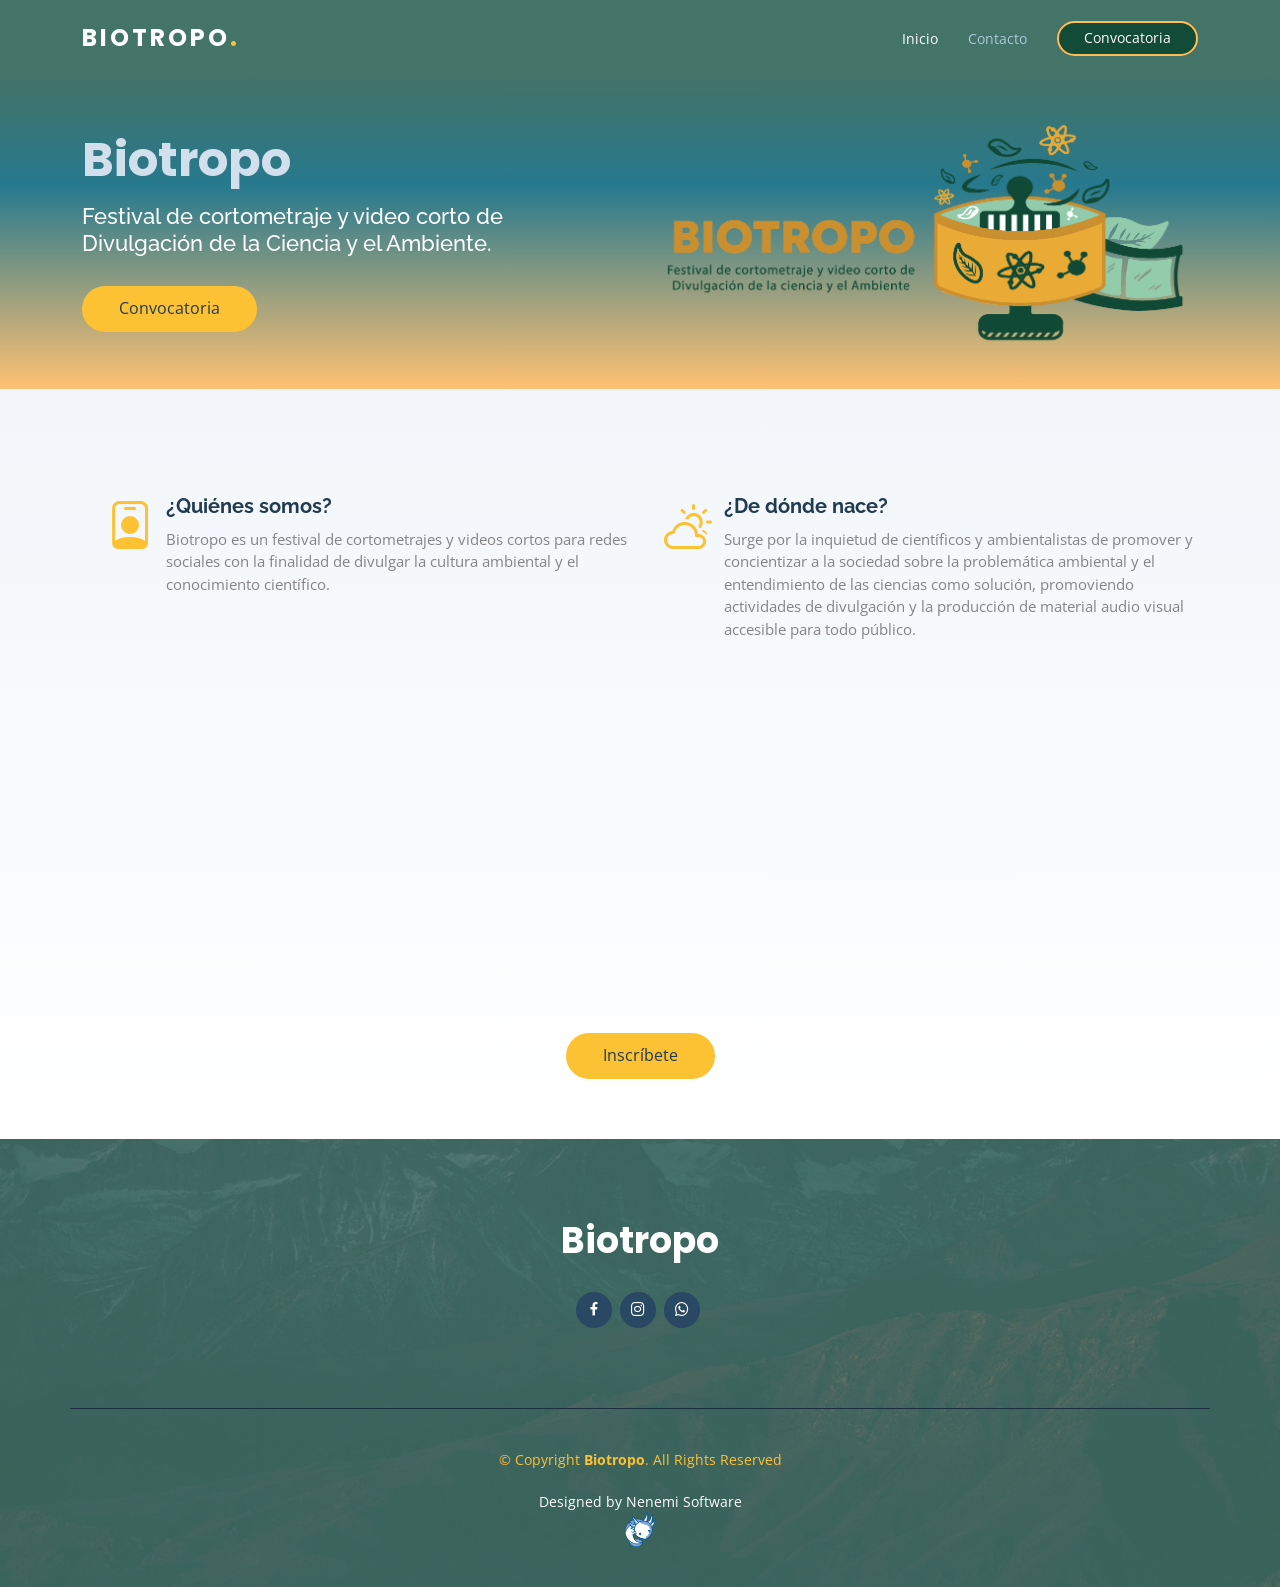
<file: index.html>
<!DOCTYPE html>
<html lang="en">

<head>
  <meta charset="utf-8">
  <meta content="width=device-width, initial-scale=1.0" name="viewport">

  <title>Biotropo</title>
  <meta content="" name="description">
  <meta content="" name="keywords">

  <!-- Favicons -->
  <link href="assets/img/LogosBiotropo/en-negro.jpg" rel="icon">
  <link href="assets/img/LogosBiotropo/a-color-1.jpg" rel="apple-touch-icon">

  <!-- Google Fonts -->
  <link
    href="https://fonts.googleapis.com/css?family=Open+Sans:300,300i,400,400i,600,600i,700,700i|Raleway:300,300i,400,400i,500,500i,600,600i,700,700i|Poppins:300,300i,400,400i,500,500i,600,600i,700,700i"
    rel="stylesheet">

  <!-- Vendor CSS Files -->
  <link href="assets/vendor/aos/aos.css" rel="stylesheet">
  <link href="assets/vendor/bootstrap/css/bootstrap.min.css" rel="stylesheet">
  <link href="assets/vendor/bootstrap-icons/bootstrap-icons.css" rel="stylesheet">
  <link href="assets/vendor/boxicons/css/boxicons.min.css" rel="stylesheet">
  <link href="assets/vendor/glightbox/css/glightbox.min.css" rel="stylesheet">
  <link href="assets/vendor/swiper/swiper-bundle.min.css" rel="stylesheet">

  <!-- Template Main CSS File -->
  <link href="assets/css/style.css" rel="stylesheet">

</head>

<body>

  <!-- ======= Header ======= -->
  <header id="header">
    <div class="container d-flex align-items-center justify-content-between">

      <div class="logo">
        <h1><a href="index.html">Biotropo<span>.</span></a></h1>
        <!-- Uncomment below if you prefer to use an image logo -->
        <!-- <a href="index.html"><img src="assets/img/logo.png" alt="" class="img-fluid"></a>-->
      </div>

      <nav id="navbar" class="navbar">
        <ul>
          <li><a class="nav-link scrollto active" href="#hero">Inicio</a></li>
          <!-- <li><a class="nav-link scrollto" href="#about">¿Quiénes somos?</a></li> -->
          <li><a class="nav-link scrollto" href="#contact">Contacto</a></li>
          <li><a class="getstarted scrollto" href="assets/img/PDF/convocatoria-biotropo-2026-extension-1.pdf" target="_blank">Convocatoria</a></li>
        </ul>
        <i class="bi bi-list mobile-nav-toggle"></i>
      </nav><!-- .navbar -->

    </div>
  </header><!-- End Header -->

  <!-- ======= Hero Section ======= -->
  <section id="hero">

    <div class="container">
      <div class="row d-flex align-items-center">
        <div class=" col-lg-6 py-5 py-lg-0 order-2 order-lg-1" data-aos="fade-right">
          <h1>Biotropo</h1>
          <h2>Festival de cortometraje y video corto de Divulgación de la Ciencia y el Ambiente.</h2>
          <a href="assets/img/PDF/convocatoria-biotropo-2026-extension-1.pdf" target="_blank" class="btn-get-started scrollto">Convocatoria</a>
        </div>
        <div class="col-lg-6 order-1 order-lg-2 hero-img" data-aos="fade-left">
          <img src="assets/img/LogosBiotropo/a-color-2.png" class="img-fluid" alt="">
        </div>
      </div>
    </div>
    

  </section><!-- End Hero -->

  <main id="main">


    <!-- ======= About Section ======= -->
    <section id="about" class="about section-bg">
      <div class="container">

        <div class="col">
          <div class="content d-flex flex-column justify-content-center ps-0 ps-xl-4" text-align="center">
            <!-- <h3 data-aos="fade-in" data-aos-delay="100">¿Quiénes somos?</h3>
            <p data-aos="fade-in">
              Biotropo es un festival de cortometrajes y videos cortos para redes sociales con la finalidad de divulgar la cultura
              ambiental y el conocimiento científico.
            </p>
            <br>
            <br>
            <h3 data-aos="fade-in" data-aos-delay="100">¿De dónde nace?</h3>
            <p data-aos="fade-in">
              Surge por la inquietud de científicos y ambientalistas de promover y concientizar a la sociedad sobre la
              problemática ambiental y el entendimiento de las ciencias como solución, promoviendo actividades
              de divulgación y la producción de material audio visual accesible para todo público.
            </p> -->
            <div class="row gy-4 mt-3">
              <div class="col-md-6 icon-box" data-aos="fade-up">
                <i class="bi bi-person-badge"></i>
                <h4><a href="#">¿Quiénes somos?</a></h4>
                <p>
                  Biotropo es un festival de cortometrajes y videos cortos para redes sociales con la finalidad de divulgar la cultura
                  ambiental y el conocimiento científico.
                </p>
              </div>
              <div class="col-md-6 icon-box" data-aos="fade-up" data-aos-delay="100">
                <i class="bi bi-cloud-sun"></i>
                <h4><a href="#">¿De dónde nace?</a></h4>
                <p>
                  Surge por la inquietud de científicos y ambientalistas de promover y concientizar a la sociedad sobre la
                  problemática ambiental y el entendimiento de las ciencias como solución, promoviendo actividades
                  de divulgación y la producción de material audio visual accesible para todo público.
                </p>
              </div>
              <!-- <div class="col-md-6 icon-box" data-aos="fade-up" data-aos-delay="200">
                <i class="bx bx-images"></i>
                <h4><a href="#">Labore consequatur</a></h4>
                <p>Aut suscipit aut cum nemo deleniti aut omnis. Doloribus ut maiores omnis facere</p>
              </div>
              <div class="col-md-6 icon-box" data-aos="fade-up" data-aos-delay="300">
                <i class="bx bx-shield"></i>
                <h4><a href="#">Beatae veritatis</a></h4>
                <p>Expedita veritatis consequuntur nihil tempore laudantium vitae denat pacta</p>
              </div> -->
          </div>
        </div><!-- End .content-->
      </div>
      <br>
      <br>
      <div style="text-align:center;">
        <iframe width="560" height="315" src="https://www.youtube.com/embed/IvBPmGwZDMY?si=p2iKsZn3QCAKPGbw" title="YouTube video player"
          frameborder="0" allow="accelerometer; autoplay; clipboard-write; encrypted-media; gyroscope; picture-in-picture"
          allowfullscreen></iframe>

        <br><br>
  <a href="https://docs.google.com/forms/d/e/1FAIpQLSfNgPVJxxrLMTacBAweBlstcHjIoBDcsq_m8f-We4fbtDvidw/viewform?usp=dialog" 
     target="_blank" 
     class="btn-get-started">
    Inscríbete
  </a>
      </div>

      </div>

      </div>
    </section><!-- End About Section -->

    <!-- ======= Services Section ======= -->
    <!-- <section id="services" class="services section-bg">
      <div class="container">

        <div class="section-title">
          <h2 data-aos="fade-in">Services</h2>
          <p data-aos="fade-in">Magnam dolores commodi suscipit. Necessitatibus eius consequatur ex aliquid fuga eum quidem. Sit sint consectetur velit. Quisquam quos quisquam cupiditate. Et nemo qui impedit suscipit alias ea. Quia fugiat sit in iste officiis commodi quidem hic quas.</p>
        </div>

        <div class="row">
          <div class="col-md-6 d-flex" data-aos="fade-right">
            <div class="card">
              <div class="card-img">
                <img src="assets/img/services-1.jpg" alt="...">
              </div>
              <div class="card-body">
                <h5 class="card-title"><a href="">Temporibus laudantium</a></h5>
                <p class="card-text">Lorem ipsum dolor sit amet, consectetur elit, sed do eiusmod tempor ut labore et dolore magna aliqua. Ut enim ad minim veniam, quis nostrud exercitation ullamco laboris nisi ut aliquip ex ea commodo consequat</p>
                <div class="read-more"><a href="#"><i class="bi bi-arrow-right"></i> Read More</a></div>
              </div>
            </div>
          </div>
          <div class="col-md-6 d-flex" data-aos="fade-left">
            <div class="card">
              <div class="card-img">
                <img src="assets/img/services-2.jpg" alt="...">
              </div>
              <div class="card-body">
                <h5 class="card-title"><a href="">Aperiores voluptates</a></h5>
                <p class="card-text">Sed ut perspiciatis unde omnis iste natus error sit voluptatem doloremque laudantium, totam rem aperiam, eaque ipsa quae ab illo inventore veritatis et quasi architecto beatae vitae dicta sunt explicabo</p>
                <div class="read-more"><a href="#"><i class="bi bi-arrow-right"></i> Read More</a></div>
              </div>
            </div>

          </div>
          <div class="col-md-6 d-flex" data-aos="fade-right">
            <div class="card">
              <div class="card-img">
                <img src="assets/img/services-3.jpg" alt="...">
              </div>
              <div class="card-body">
                <h5 class="card-title"><a href="">Veritatis natus nisi</a></h5>
                <p class="card-text">Nemo enim ipsam voluptatem quia voluptas sit aut odit aut fugit, sed quia magni dolores eos qui ratione voluptatem sequi nesciunt Neque porro quisquam est, qui dolorem ipsum quia dolor sit amet</p>
                <div class="read-more"><a href="#"><i class="bi bi-arrow-right"></i> Read More</a></div>
              </div>
            </div>
          </div>
          <div class="col-md-6 d-flex" data-aos="fade-left">
            <div class="card">
              <div class="card-img">
                <img src="assets/img/services-4.jpg" alt="...">
              </div>
              <div class="card-body">
                <h5 class="card-title"><a href="">Aliquam veritatis</a></h5>
                <p class="card-text">Nostrum eum sed et autem dolorum perspiciatis. Magni porro quisquam laudantium voluptatem. In molestiae earum ab sit esse voluptatem. Eos ipsam cumque ipsum officiis qui nihil aut incidunt aut</p>
                <div class="read-more"><a href="#"><i class="bi bi-arrow-right"></i> Read More</a></div>
              </div>
            </div>
          </div>
        </div>

      </div>
    </section><!-- End Services Section -->

    <!-- ======= Team Section ======= -->
    <!-- <section id="team" class="team section-bg">
      <div class="container">

        <div class="section-title">
          <h2 data-aos="fade-in">Team</h2>
          <p data-aos="fade-in">Magnam dolores commodi suscipit. Necessitatibus eius consequatur ex aliquid fuga eum quidem. Sit sint consectetur velit. Quisquam quos quisquam cupiditate. Et nemo qui impedit suscipit alias ea. Quia fugiat sit in iste officiis commodi quidem hic quas.</p>
        </div>

        <div class="row">
          <div class="col-xl-3 col-lg-4 col-md-6">
            <div class="member" data-aos="fade-up">
              <div class="pic"><img src="assets/img/team/team-1.jpg" alt=""></div>
              <h4>Walter White</h4>
              <span>Chief Executive Officer</span>
              <div class="social">
                <a href=""><i class="bi bi-twitter"></i></a>
                <a href=""><i class="bi bi-facebook"></i></a>
                <a href=""><i class="bi bi-instagram"></i></a>
                <a href=""><i class="bi bi-linkedin"></i></a>
              </div>
            </div>
          </div>

          <div class="col-xl-3 col-lg-4 col-md-6">
            <div class="member" data-aos="fade-up" data-aos-delay="100">
              <div class="pic"><img src="assets/img/team/team-2.jpg" alt=""></div>
              <h4>Sarah Jhinson</h4>
              <span>Product Manager</span>
              <div class="social">
                <a href=""><i class="bi bi-twitter"></i></a>
                <a href=""><i class="bi bi-facebook"></i></a>
                <a href=""><i class="bi bi-instagram"></i></a>
                <a href=""><i class="bi bi-linkedin"></i></a>
              </div>
            </div>
          </div>

          <div class="col-xl-3 col-lg-4 col-md-6">
            <div class="member" data-aos="fade-up" data-aos-delay="200">
              <div class="pic"><img src="assets/img/team/team-3.jpg" alt=""></div>
              <h4>William Anderson</h4>
              <span>CTO</span>
              <div class="social">
                <a href=""><i class="bi bi-twitter"></i></a>
                <a href=""><i class="bi bi-facebook"></i></a>
                <a href=""><i class="bi bi-instagram"></i></a>
                <a href=""><i class="bi bi-linkedin"></i></a>
              </div>
            </div>
          </div>

          <div class="col-xl-3 col-lg-4 col-md-6">
            <div class="member" data-aos="fade-up" data-aos-delay="300">
              <div class="pic"><img src="assets/img/team/team-4.jpg" alt=""></div>
              <h4>Amanda Jepson</h4>
              <span>Accountant</span>
              <div class="social">
                <a href=""><i class="bi bi-twitter"></i></a>
                <a href=""><i class="bi bi-facebook"></i></a>
                <a href=""><i class="bi bi-instagram"></i></a>
                <a href=""><i class="bi bi-linkedin"></i></a>
              </div>
            </div>
          </div>
        </div>

      </div>
    </section> -->
    <!-- End Team Section -->



    <!-- ======= Frequently Asked Questions Section ======= -->
    <!-- <section id="faq" class="faq section-bg">
      <div class="container">

        <div class="section-title">
          <h2 data-aos="fade-in">Frequently Asked Questions</h2>
          <p data-aos="fade-in">Magnam dolores commodi suscipit. Necessitatibus eius consequatur ex aliquid fuga eum quidem. Sit sint consectetur velit. Quisquam quos quisquam cupiditate. Et nemo qui impedit suscipit alias ea. Quia fugiat sit in iste officiis commodi quidem hic quas.</p>
        </div>

        <div class="row faq-item d-flex align-items-stretch" data-aos="fade-up">
          <div class="col-lg-5">
            <i class="bx bx-help-circle"></i>
            <h4>Non consectetur a erat nam at lectus urna duis?</h4>
          </div>
          <div class="col-lg-7">
            <p>
              Feugiat pretium nibh ipsum consequat. Tempus iaculis urna id volutpat lacus laoreet non curabitur gravida. Venenatis lectus magna fringilla urna porttitor rhoncus dolor purus non.
            </p>
          </div>
        </div>
        <div class="row faq-item d-flex align-items-stretch" data-aos="fade-up" data-aos-delay="100">
          <div class="col-lg-5">
            <i class="bx bx-help-circle"></i>
            <h4>Feugiat scelerisque varius morbi enim nunc faucibus a pellentesque?</h4>
          </div>
          <div class="col-lg-7">
            <p>
              Dolor sit amet consectetur adipiscing elit pellentesque habitant morbi. Id interdum velit laoreet id donec ultrices. Fringilla phasellus faucibus scelerisque eleifend donec pretium. Est pellentesque elit ullamcorper dignissim.
            </p>
          </div>
        </div>

        <div class="row faq-item d-flex align-items-stretch" data-aos="fade-up" data-aos-delay="200">
          <div class="col-lg-5">
            <i class="bx bx-help-circle"></i>
            <h4>Dolor sit amet consectetur adipiscing elit pellentesque habitant morbi?</h4>
          </div>
          <div class="col-lg-7">
            <p>
              Eleifend mi in nulla posuere sollicitudin aliquam ultrices sagittis orci. Faucibus pulvinar elementum integer enim. Sem nulla pharetra diam sit amet nisl suscipit. Rutrum tellus pellentesque eu tincidunt. Lectus urna duis convallis convallis tellus.
            </p>
          </div>
        </div>

        <div class="row faq-item d-flex align-items-stretch" data-aos="fade-up" data-aos-delay="300">
          <div class="col-lg-5">
            <i class="bx bx-help-circle"></i>
            <h4>Ac odio tempor orci dapibus. Aliquam eleifend mi in nulla?</h4>
          </div>
          <div class="col-lg-7">
            <p>
              Aperiam itaque sit optio et deleniti eos nihil quidem cumque. Voluptas dolorum accusantium sunt sit enim. Provident consequuntur quam aut reiciendis qui rerum dolorem sit odio. Repellat assumenda soluta sunt pariatur error doloribus fuga.
            </p>
          </div>
        </div> 

        <div class="row faq-item d-flex align-items-stretch" data-aos="fade-up" data-aos-delay="400">
          <div class="col-lg-5">
            <i class="bx bx-help-circle"></i>
            <h4>Tempus quam pellentesque nec nam aliquam sem et tortor consequat?</h4>
          </div>
          <div class="col-lg-7">
            <p>
              Molestie a iaculis at erat pellentesque adipiscing commodo. Dignissim suspendisse in est ante in. Nunc vel risus commodo viverra maecenas accumsan. Sit amet nisl suscipit adipiscing bibendum est. Purus gravida quis blandit turpis cursus in
            </p>
          </div>
        </div>>

      </div>
    </section> End Frequently Asked Questions Section -->

    <!-- ======= Contact Section ======= -->
    <!-- <section id="contact" class="contact section-bg">
      <div class="container" data-aos="fade-up">

        <div class="section-title">
          <h2>Contact</h2>
          <p>Magnam dolores commodi suscipit. Necessitatibus eius consequatur ex aliquid fuga eum quidem. Sit sint consectetur velit. Quisquam quos quisquam cupiditate. Et nemo qui impedit suscipit alias ea. Quia fugiat sit in iste officiis commodi quidem hic quas.</p>
        </div>

        <div class="row">

          <div class="col-lg-6">

            <div class="row">
              <div class="col-md-12">
                <div class="info-box" data-aos="fade-up">
                  <i class="bx bx-map"></i>
                  <h3>Our Address</h3>
                  <p>A108 Adam Street, New York, NY 535022</p>
                </div>
              </div>
              <div class="col-md-6">
                <div class="info-box mt-4" data-aos="fade-up" data-aos-delay="100">
                  <i class="bx bx-envelope"></i>
                  <h3>Email Us</h3>
                  <p>info@example.com<br>contact@example.com</p>
                </div>
              </div>
              <div class="col-md-6">
                <div class="info-box mt-4" data-aos="fade-up" data-aos-delay="100">
                  <i class="bx bx-phone-call"></i>
                  <h3>Call Us</h3>
                  <p>+1 5589 55488 55<br>+1 6678 254445 41</p>
                </div>
              </div>
            </div>

          </div>

          <div class="col-lg-6 mt-4 mt-lg-0">
            <form action="forms/contact.php" method="post" role="form" class="php-email-form w-100" data-aos="fade-up">
              <div class="row">
                <div class="col-md-6 form-group">
                  <input type="text" name="name" class="form-control" id="name" placeholder="Your Name" required>
                </div>
                <div class="col-md-6 form-group mt-3 mt-md-0">
                  <input type="email" class="form-control" name="email" id="email" placeholder="Your Email" required>
                </div>
              </div>
              <div class="form-group mt-3">
                <input type="text" class="form-control" name="subject" id="subject" placeholder="Subject" required>
              </div>
              <div class="form-group mt-3">
                <textarea class="form-control" name="message" rows="5" placeholder="Message" required></textarea>
              </div>
              <div class="my-3">
                <div class="loading">Loading</div>
                <div class="error-message"></div>
                <div class="sent-message">Your message has been sent. Thank you!</div>
              </div>
              <div class="text-center"><button type="submit">Send Message</button></div>
            </form>
          </div>

        </div>

      </div>
    </section> -->

    <!--End Contact Section -->

  </main><!-- End #main -->

  <!-- ======= Footer ======= -->
  <footer id="footer">

    <div class="footer-top">

      <div class="container">

        <div class="row  justify-content-center">
          <div class="col-lg-6">
            <h3>Biotropo</h3>
          </div>
        </div>

        <div class="social-links">
          <!-- <a href="#" class="twitter"><i class="bx bxl-twitter"></i></a> -->
          <a href="https://www.facebook.com/Biotropo.Festival" class="facebook"><i class="bx bxl-facebook"></i></a>
          <a href="https://instagram.com/biotropo.festival?igshid=YmMyMTA2M2Y=" class="instagram"><i
              class="bx bxl-instagram"></i></a>
          <a href="https://api.whatsapp.com/send?phone=5213322193906&text=Hola%20Biotropo!"
            class="whatsapp"><i class="bx bxl-whatsapp"></i></a>
          <!-- <a href="#" class="google-plus"><i class="bx bxl-skype"></i></a>
          <a href="#" class="linkedin"><i class="bx bxl-linkedin"></i></a> -->
        </div>

      </div>
    </div>

    <div class="container footer-bottom clearfix">
      <div class="copyright">
        <a href="">&copy; Copyright <strong><span>Biotropo</span></strong>. All Rights Reserved</a>
      </div> <br>

      <div class="copyright">
        <a>Designed by Nenemi Software</a>
        <div>
          <img src="assets/img/LogoNenemi/Isotipo-Color.png" class="nenemilogo" alt="">
        </div>
      </div>
    </div>

  </footer><!-- End Footer -->

  <!-- <div id="logoscolabs" class="img">
    <img src="assets/img/LogosBiotropo/Colaboradores.png" alt="">
  </div> -->

  <!-- Vendor JS Files -->
  <script src="assets/vendor/aos/aos.js"></script>
  <script src="assets/vendor/bootstrap/js/bootstrap.bundle.min.js"></script>
  <script src="assets/vendor/glightbox/js/glightbox.min.js"></script>
  <script src="assets/vendor/isotope-layout/isotope.pkgd.min.js"></script>
  <script src="assets/vendor/swiper/swiper-bundle.min.js"></script>
  <script src="assets/vendor/php-email-form/validate.js"></script>

  <!-- Template Main JS File -->
  <script src="assets/js/main.js"></script>

</body>

</html>
</file>
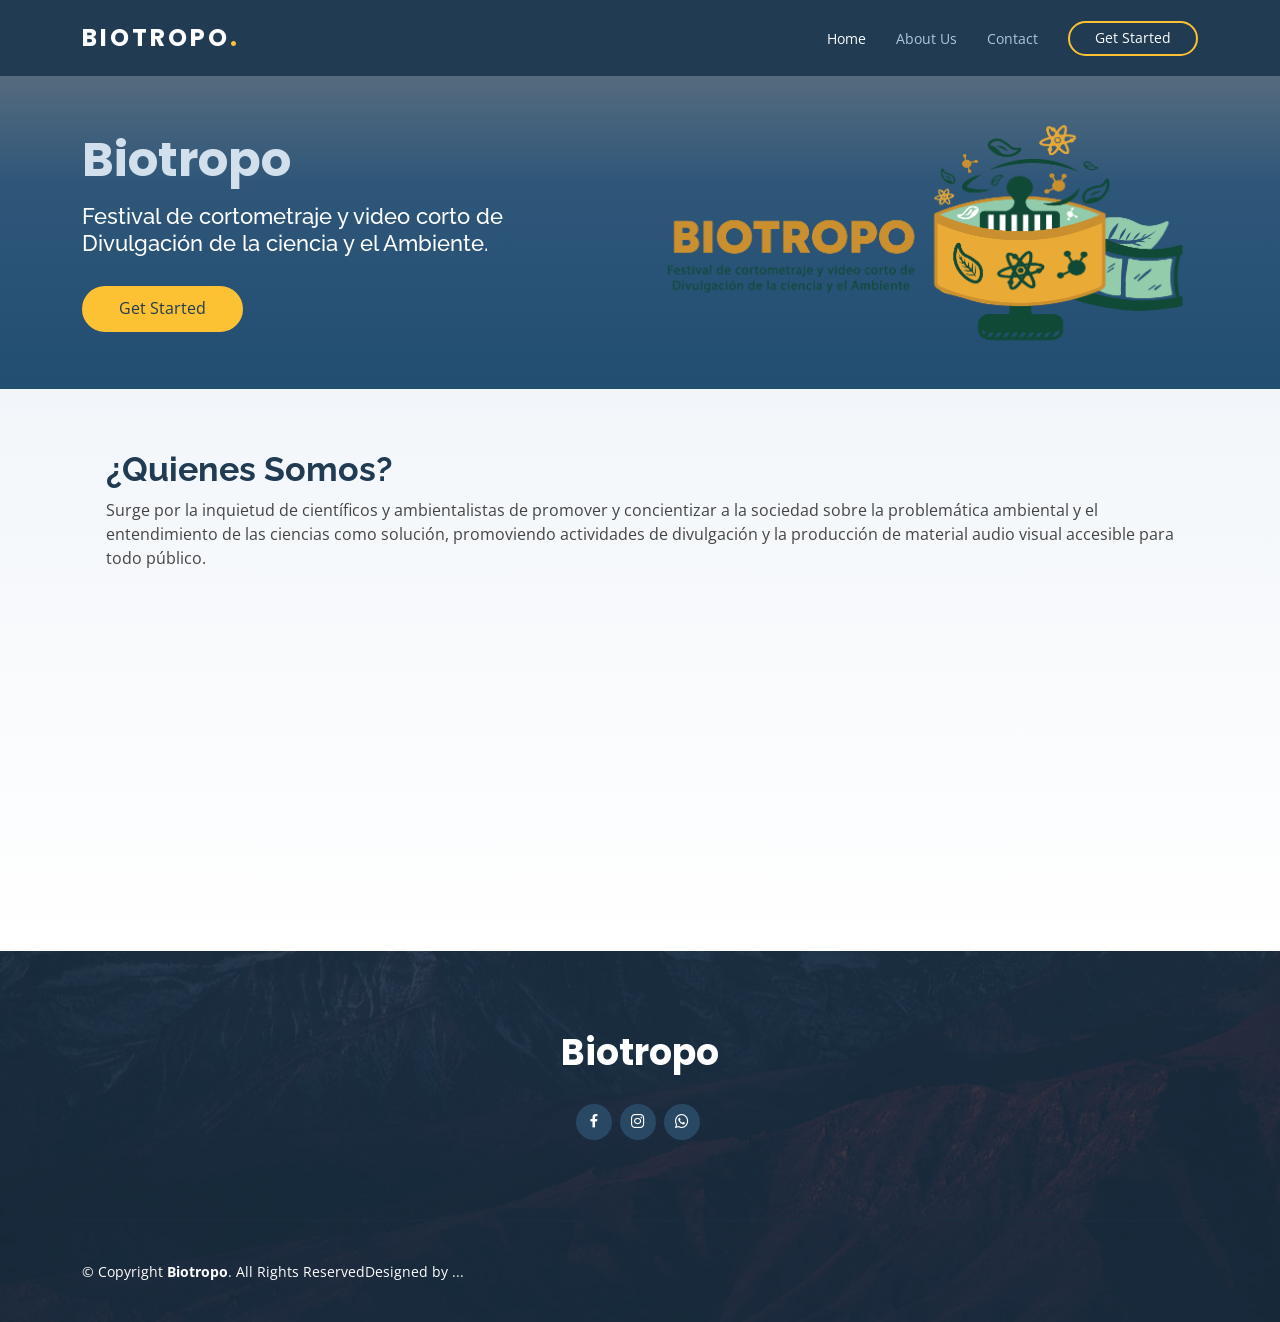
<file: Bocor/index.html>
<!DOCTYPE html>
<html lang="en">

<head>
  <meta charset="utf-8">
  <meta content="width=device-width, initial-scale=1.0" name="viewport">

  <title>Biotropo</title>
  <meta content="" name="description">
  <meta content="" name="keywords">

  <!-- Favicons -->
  <link href="assets/img/LogosBiotropo/en-negro.jpg" rel="icon">
  <link href="assets/img/LogosBiotropo/a-color-1.jpg" rel="apple-touch-icon">

  <!-- Google Fonts -->
  <link href="https://fonts.googleapis.com/css?family=Open+Sans:300,300i,400,400i,600,600i,700,700i|Raleway:300,300i,400,400i,500,500i,600,600i,700,700i|Poppins:300,300i,400,400i,500,500i,600,600i,700,700i" rel="stylesheet">

  <!-- Vendor CSS Files -->
  <link href="assets/vendor/aos/aos.css" rel="stylesheet">
  <link href="assets/vendor/bootstrap/css/bootstrap.min.css" rel="stylesheet">
  <link href="assets/vendor/bootstrap-icons/bootstrap-icons.css" rel="stylesheet">
  <link href="assets/vendor/boxicons/css/boxicons.min.css" rel="stylesheet">
  <link href="assets/vendor/glightbox/css/glightbox.min.css" rel="stylesheet">
  <link href="assets/vendor/swiper/swiper-bundle.min.css" rel="stylesheet">

  <!-- Template Main CSS File -->
  <link href="assets/css/style.css" rel="stylesheet">

</head>

<body>

  <!-- ======= Header ======= -->
  <header id="header">
    <div class="container d-flex align-items-center justify-content-between">

      <div class="logo">
        <h1><a href="index.html">Biotropo<span>.</span></a></h1>
        <!-- Uncomment below if you prefer to use an image logo -->
        <!-- <a href="index.html"><img src="assets/img/logo.png" alt="" class="img-fluid"></a>-->
      </div>

      <nav id="navbar" class="navbar">
        <ul>
          <li><a class="nav-link scrollto active" href="#hero">Home</a></li>
          <li><a class="nav-link scrollto" href="#about">About Us</a></li>
          <li><a class="nav-link scrollto" href="#contact">Contact</a></li>
          <li><a class="getstarted scrollto" href="#about">Get Started</a></li>
        </ul>
        <i class="bi bi-list mobile-nav-toggle"></i>
      </nav><!-- .navbar -->

    </div>
  </header><!-- End Header -->

  <!-- ======= Hero Section ======= -->
  <section id="hero">

    <div class="container">
      <div class="row d-flex align-items-center"">
      <div class=" col-lg-6 py-5 py-lg-0 order-2 order-lg-1" data-aos="fade-right">
        <h1>Biotropo</h1>
        <h2>Festival de cortometraje y video corto de Divulgación de la ciencia y el Ambiente.</h2>
        <a href="#about" class="btn-get-started scrollto">Get Started</a>
      </div>
      <div class="col-lg-6 order-1 order-lg-2 hero-img" data-aos="fade-left">
        <img src="assets/img/LogosBiotropo/a-color-2.png" class="img-fluid" alt="">
      </div>
    </div>
    </div>

  </section><!-- End Hero -->

  <main id="main">


    <!-- ======= About Section ======= -->
    <section id="about" class="about section-bg">
      <div class="container">

        <div class="col">
          <div class="content d-flex flex-column justify-content-center ps-0 ps-xl-4" text-align="right">
            <h3 data-aos="fade-in" data-aos-delay="100" >¿Quienes Somos?</h3>
            <p data-aos="fade-in">
              Surge por la inquietud de científicos y ambientalistas de promover y concientizar a la sociedad sobre la problemática ambiental y el entendimiento de las ciencias como solución, promoviendo actividades
              de divulgación y la producción de material audio visual accesible para todo público.

            </p>
            <!-- <div class="row gy-4 mt-3">
              <div class="col-md-6 icon-box" data-aos="fade-up">
                <i class="bx bx-receipt"></i>
                <h4><a href="#">Corporis voluptates sit</a></h4>
                <p>Consequuntur sunt aut quasi enim aliquam quae harum pariatur laboris nisi ut aliquip</p>
              </div>
              <div class="col-md-6 icon-box" data-aos="fade-up" data-aos-delay="100">
                <i class="bx bx-cube-alt"></i>
                <h4><a href="#">Ullamco laboris nisi</a></h4>
                <p>Excepteur sint occaecat cupidatat non proident, sunt in culpa qui officia deserunt</p>
              </div>
              <div class="col-md-6 icon-box" data-aos="fade-up" data-aos-delay="200">
                <i class="bx bx-images"></i>
                <h4><a href="#">Labore consequatur</a></h4>
                <p>Aut suscipit aut cum nemo deleniti aut omnis. Doloribus ut maiores omnis facere</p>
              </div>
              <div class="col-md-6 icon-box" data-aos="fade-up" data-aos-delay="300">
                <i class="bx bx-shield"></i>
                <h4><a href="#">Beatae veritatis</a></h4>
                <p>Expedita veritatis consequuntur nihil tempore laudantium vitae denat pacta</p>
              </div> -->
            </div>
          </div><!-- End .content-->
        </div>

        <div style="text-align:center;">
            <iframe width="560" height="315" src="https://www.youtube.com/watch?v=bOwNO6lCfIg" title="YouTube video player"
              frameborder="0" allow="accelerometer; autoplay; clipboard-write; encrypted-media; gyroscope; picture-in-picture"
              allowfullscreen></iframe>
          </div>
  
        </div>

      </div>
    </section><!-- End About Section -->

    <!-- ======= Services Section ======= -->
    <!-- <section id="services" class="services section-bg">
      <div class="container">

        <div class="section-title">
          <h2 data-aos="fade-in">Services</h2>
          <p data-aos="fade-in">Magnam dolores commodi suscipit. Necessitatibus eius consequatur ex aliquid fuga eum quidem. Sit sint consectetur velit. Quisquam quos quisquam cupiditate. Et nemo qui impedit suscipit alias ea. Quia fugiat sit in iste officiis commodi quidem hic quas.</p>
        </div>

        <div class="row">
          <div class="col-md-6 d-flex" data-aos="fade-right">
            <div class="card">
              <div class="card-img">
                <img src="assets/img/services-1.jpg" alt="...">
              </div>
              <div class="card-body">
                <h5 class="card-title"><a href="">Temporibus laudantium</a></h5>
                <p class="card-text">Lorem ipsum dolor sit amet, consectetur elit, sed do eiusmod tempor ut labore et dolore magna aliqua. Ut enim ad minim veniam, quis nostrud exercitation ullamco laboris nisi ut aliquip ex ea commodo consequat</p>
                <div class="read-more"><a href="#"><i class="bi bi-arrow-right"></i> Read More</a></div>
              </div>
            </div>
          </div>
          <div class="col-md-6 d-flex" data-aos="fade-left">
            <div class="card">
              <div class="card-img">
                <img src="assets/img/services-2.jpg" alt="...">
              </div>
              <div class="card-body">
                <h5 class="card-title"><a href="">Aperiores voluptates</a></h5>
                <p class="card-text">Sed ut perspiciatis unde omnis iste natus error sit voluptatem doloremque laudantium, totam rem aperiam, eaque ipsa quae ab illo inventore veritatis et quasi architecto beatae vitae dicta sunt explicabo</p>
                <div class="read-more"><a href="#"><i class="bi bi-arrow-right"></i> Read More</a></div>
              </div>
            </div>

          </div>
          <div class="col-md-6 d-flex" data-aos="fade-right">
            <div class="card">
              <div class="card-img">
                <img src="assets/img/services-3.jpg" alt="...">
              </div>
              <div class="card-body">
                <h5 class="card-title"><a href="">Veritatis natus nisi</a></h5>
                <p class="card-text">Nemo enim ipsam voluptatem quia voluptas sit aut odit aut fugit, sed quia magni dolores eos qui ratione voluptatem sequi nesciunt Neque porro quisquam est, qui dolorem ipsum quia dolor sit amet</p>
                <div class="read-more"><a href="#"><i class="bi bi-arrow-right"></i> Read More</a></div>
              </div>
            </div>
          </div>
          <div class="col-md-6 d-flex" data-aos="fade-left">
            <div class="card">
              <div class="card-img">
                <img src="assets/img/services-4.jpg" alt="...">
              </div>
              <div class="card-body">
                <h5 class="card-title"><a href="">Aliquam veritatis</a></h5>
                <p class="card-text">Nostrum eum sed et autem dolorum perspiciatis. Magni porro quisquam laudantium voluptatem. In molestiae earum ab sit esse voluptatem. Eos ipsam cumque ipsum officiis qui nihil aut incidunt aut</p>
                <div class="read-more"><a href="#"><i class="bi bi-arrow-right"></i> Read More</a></div>
              </div>
            </div>
          </div>
        </div>

      </div>
    </section><!-- End Services Section -->

    <!-- ======= Team Section ======= -->
    <!-- <section id="team" class="team section-bg">
      <div class="container">

        <div class="section-title">
          <h2 data-aos="fade-in">Team</h2>
          <p data-aos="fade-in">Magnam dolores commodi suscipit. Necessitatibus eius consequatur ex aliquid fuga eum quidem. Sit sint consectetur velit. Quisquam quos quisquam cupiditate. Et nemo qui impedit suscipit alias ea. Quia fugiat sit in iste officiis commodi quidem hic quas.</p>
        </div>

        <div class="row">
          <div class="col-xl-3 col-lg-4 col-md-6">
            <div class="member" data-aos="fade-up">
              <div class="pic"><img src="assets/img/team/team-1.jpg" alt=""></div>
              <h4>Walter White</h4>
              <span>Chief Executive Officer</span>
              <div class="social">
                <a href=""><i class="bi bi-twitter"></i></a>
                <a href=""><i class="bi bi-facebook"></i></a>
                <a href=""><i class="bi bi-instagram"></i></a>
                <a href=""><i class="bi bi-linkedin"></i></a>
              </div>
            </div>
          </div>

          <div class="col-xl-3 col-lg-4 col-md-6">
            <div class="member" data-aos="fade-up" data-aos-delay="100">
              <div class="pic"><img src="assets/img/team/team-2.jpg" alt=""></div>
              <h4>Sarah Jhinson</h4>
              <span>Product Manager</span>
              <div class="social">
                <a href=""><i class="bi bi-twitter"></i></a>
                <a href=""><i class="bi bi-facebook"></i></a>
                <a href=""><i class="bi bi-instagram"></i></a>
                <a href=""><i class="bi bi-linkedin"></i></a>
              </div>
            </div>
          </div>

          <div class="col-xl-3 col-lg-4 col-md-6">
            <div class="member" data-aos="fade-up" data-aos-delay="200">
              <div class="pic"><img src="assets/img/team/team-3.jpg" alt=""></div>
              <h4>William Anderson</h4>
              <span>CTO</span>
              <div class="social">
                <a href=""><i class="bi bi-twitter"></i></a>
                <a href=""><i class="bi bi-facebook"></i></a>
                <a href=""><i class="bi bi-instagram"></i></a>
                <a href=""><i class="bi bi-linkedin"></i></a>
              </div>
            </div>
          </div>

          <div class="col-xl-3 col-lg-4 col-md-6">
            <div class="member" data-aos="fade-up" data-aos-delay="300">
              <div class="pic"><img src="assets/img/team/team-4.jpg" alt=""></div>
              <h4>Amanda Jepson</h4>
              <span>Accountant</span>
              <div class="social">
                <a href=""><i class="bi bi-twitter"></i></a>
                <a href=""><i class="bi bi-facebook"></i></a>
                <a href=""><i class="bi bi-instagram"></i></a>
                <a href=""><i class="bi bi-linkedin"></i></a>
              </div>
            </div>
          </div>
        </div>

      </div>
    </section> --><!-- End Team Section -->

  

    <!-- ======= Frequently Asked Questions Section ======= -->
    <!-- <section id="faq" class="faq section-bg">
      <div class="container">

        <div class="section-title">
          <h2 data-aos="fade-in">Frequently Asked Questions</h2>
          <p data-aos="fade-in">Magnam dolores commodi suscipit. Necessitatibus eius consequatur ex aliquid fuga eum quidem. Sit sint consectetur velit. Quisquam quos quisquam cupiditate. Et nemo qui impedit suscipit alias ea. Quia fugiat sit in iste officiis commodi quidem hic quas.</p>
        </div>

        <div class="row faq-item d-flex align-items-stretch" data-aos="fade-up">
          <div class="col-lg-5">
            <i class="bx bx-help-circle"></i>
            <h4>Non consectetur a erat nam at lectus urna duis?</h4>
          </div>
          <div class="col-lg-7">
            <p>
              Feugiat pretium nibh ipsum consequat. Tempus iaculis urna id volutpat lacus laoreet non curabitur gravida. Venenatis lectus magna fringilla urna porttitor rhoncus dolor purus non.
            </p>
          </div>
        </div>
        <div class="row faq-item d-flex align-items-stretch" data-aos="fade-up" data-aos-delay="100">
          <div class="col-lg-5">
            <i class="bx bx-help-circle"></i>
            <h4>Feugiat scelerisque varius morbi enim nunc faucibus a pellentesque?</h4>
          </div>
          <div class="col-lg-7">
            <p>
              Dolor sit amet consectetur adipiscing elit pellentesque habitant morbi. Id interdum velit laoreet id donec ultrices. Fringilla phasellus faucibus scelerisque eleifend donec pretium. Est pellentesque elit ullamcorper dignissim.
            </p>
          </div>
        </div>

        <div class="row faq-item d-flex align-items-stretch" data-aos="fade-up" data-aos-delay="200">
          <div class="col-lg-5">
            <i class="bx bx-help-circle"></i>
            <h4>Dolor sit amet consectetur adipiscing elit pellentesque habitant morbi?</h4>
          </div>
          <div class="col-lg-7">
            <p>
              Eleifend mi in nulla posuere sollicitudin aliquam ultrices sagittis orci. Faucibus pulvinar elementum integer enim. Sem nulla pharetra diam sit amet nisl suscipit. Rutrum tellus pellentesque eu tincidunt. Lectus urna duis convallis convallis tellus.
            </p>
          </div>
        </div>

        <div class="row faq-item d-flex align-items-stretch" data-aos="fade-up" data-aos-delay="300">
          <div class="col-lg-5">
            <i class="bx bx-help-circle"></i>
            <h4>Ac odio tempor orci dapibus. Aliquam eleifend mi in nulla?</h4>
          </div>
          <div class="col-lg-7">
            <p>
              Aperiam itaque sit optio et deleniti eos nihil quidem cumque. Voluptas dolorum accusantium sunt sit enim. Provident consequuntur quam aut reiciendis qui rerum dolorem sit odio. Repellat assumenda soluta sunt pariatur error doloribus fuga.
            </p>
          </div>
        </div> 

        <div class="row faq-item d-flex align-items-stretch" data-aos="fade-up" data-aos-delay="400">
          <div class="col-lg-5">
            <i class="bx bx-help-circle"></i>
            <h4>Tempus quam pellentesque nec nam aliquam sem et tortor consequat?</h4>
          </div>
          <div class="col-lg-7">
            <p>
              Molestie a iaculis at erat pellentesque adipiscing commodo. Dignissim suspendisse in est ante in. Nunc vel risus commodo viverra maecenas accumsan. Sit amet nisl suscipit adipiscing bibendum est. Purus gravida quis blandit turpis cursus in
            </p>
          </div>
        </div>>

      </div>
    </section> End Frequently Asked Questions Section -->

    <!-- ======= Contact Section ======= -->
    <!-- <section id="contact" class="contact section-bg">
      <div class="container" data-aos="fade-up">

        <div class="section-title">
          <h2>Contact</h2>
          <p>Magnam dolores commodi suscipit. Necessitatibus eius consequatur ex aliquid fuga eum quidem. Sit sint consectetur velit. Quisquam quos quisquam cupiditate. Et nemo qui impedit suscipit alias ea. Quia fugiat sit in iste officiis commodi quidem hic quas.</p>
        </div>

        <div class="row">

          <div class="col-lg-6">

            <div class="row">
              <div class="col-md-12">
                <div class="info-box" data-aos="fade-up">
                  <i class="bx bx-map"></i>
                  <h3>Our Address</h3>
                  <p>A108 Adam Street, New York, NY 535022</p>
                </div>
              </div>
              <div class="col-md-6">
                <div class="info-box mt-4" data-aos="fade-up" data-aos-delay="100">
                  <i class="bx bx-envelope"></i>
                  <h3>Email Us</h3>
                  <p>info@example.com<br>contact@example.com</p>
                </div>
              </div>
              <div class="col-md-6">
                <div class="info-box mt-4" data-aos="fade-up" data-aos-delay="100">
                  <i class="bx bx-phone-call"></i>
                  <h3>Call Us</h3>
                  <p>+1 5589 55488 55<br>+1 6678 254445 41</p>
                </div>
              </div>
            </div>

          </div>

          <div class="col-lg-6 mt-4 mt-lg-0">
            <form action="forms/contact.php" method="post" role="form" class="php-email-form w-100" data-aos="fade-up">
              <div class="row">
                <div class="col-md-6 form-group">
                  <input type="text" name="name" class="form-control" id="name" placeholder="Your Name" required>
                </div>
                <div class="col-md-6 form-group mt-3 mt-md-0">
                  <input type="email" class="form-control" name="email" id="email" placeholder="Your Email" required>
                </div>
              </div>
              <div class="form-group mt-3">
                <input type="text" class="form-control" name="subject" id="subject" placeholder="Subject" required>
              </div>
              <div class="form-group mt-3">
                <textarea class="form-control" name="message" rows="5" placeholder="Message" required></textarea>
              </div>
              <div class="my-3">
                <div class="loading">Loading</div>
                <div class="error-message"></div>
                <div class="sent-message">Your message has been sent. Thank you!</div>
              </div>
              <div class="text-center"><button type="submit">Send Message</button></div>
            </form>
          </div>

        </div>

      </div>
    </section> --> 
    
  <!--End Contact Section -->

  </main><!-- End #main -->

  <!-- ======= Footer ======= -->
  <footer id="footer">

    <div class="footer-top">

      <div class="container">

        <div class="row  justify-content-center">
          <div class="col-lg-6">
            <h3>Biotropo</h3>
          </div>
        </div>

        <div class="social-links">
          <!-- <a href="#" class="twitter"><i class="bx bxl-twitter"></i></a> -->
          <a href="https://www.facebook.com/Biotropo.Festival" class="facebook"><i class="bx bxl-facebook"></i></a>
          <a href="https://instagram.com/biotropo.festival?igshid=YmMyMTA2M2Y=" class="instagram"><i class="bx bxl-instagram"></i></a>
          <a href="https://api.whatsapp.com/send?phone=5213310638631&text=Hola%20Bienvenid@s%20a%20Biotropo!" class="whatsapp"><i class="bx bxl-whatsapp"></i></a>
          <!-- <a href="#" class="google-plus"><i class="bx bxl-skype"></i></a>
          <a href="#" class="linkedin"><i class="bx bxl-linkedin"></i></a> -->
        </div>

      </div>
    </div>

    <div class="container footer-bottom clearfix">
      <div class="copyright">
        &copy; Copyright <strong><span>Biotropo</span></strong>. All Rights Reserved
      </div>
        Designed by ...</a>
      </div>
    </div>
  </footer><!-- End Footer -->


  <!-- Vendor JS Files -->
  <script src="assets/vendor/aos/aos.js"></script>
  <script src="assets/vendor/bootstrap/js/bootstrap.bundle.min.js"></script>
  <script src="assets/vendor/glightbox/js/glightbox.min.js"></script>
  <script src="assets/vendor/isotope-layout/isotope.pkgd.min.js"></script>
  <script src="assets/vendor/swiper/swiper-bundle.min.js"></script>
  <script src="assets/vendor/php-email-form/validate.js"></script>

  <!-- Template Main JS File -->
  <script src="assets/js/main.js"></script>

</body>

</html>
</file>
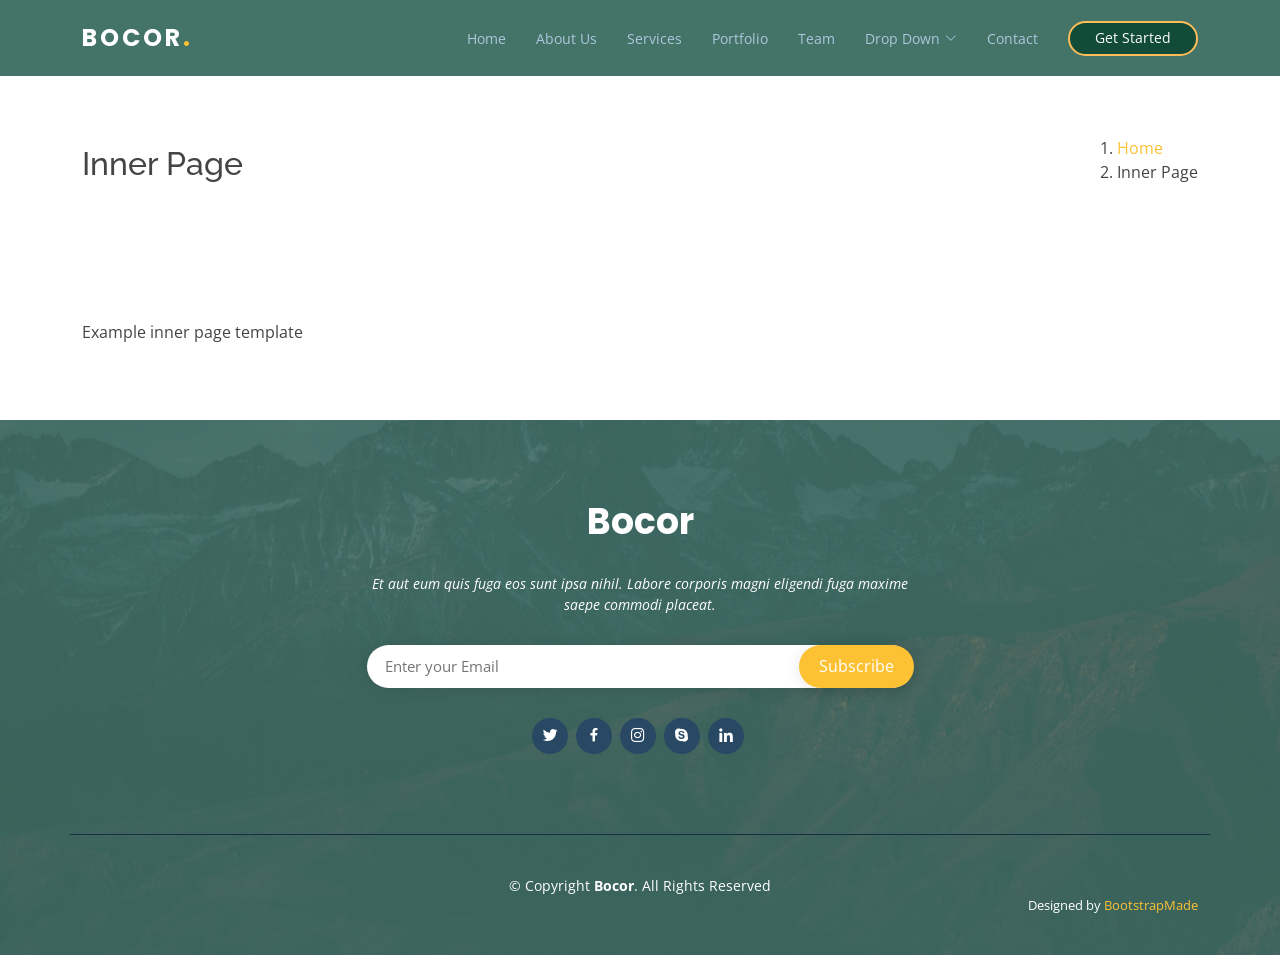
<file: inner-page.html>
<!DOCTYPE html>
<html lang="en">

<head>
  <meta charset="utf-8">
  <meta content="width=device-width, initial-scale=1.0" name="viewport">

  <title>Inner Page - Bocor Bootstrap Template</title>
  <meta content="" name="description">
  <meta content="" name="keywords">

  <!-- Favicons -->
  <link href="assets/img/favicon.png" rel="icon">
  <link href="assets/img/apple-touch-icon.png" rel="apple-touch-icon">

  <!-- Google Fonts -->
  <link href="https://fonts.googleapis.com/css?family=Open+Sans:300,300i,400,400i,600,600i,700,700i|Raleway:300,300i,400,400i,500,500i,600,600i,700,700i|Poppins:300,300i,400,400i,500,500i,600,600i,700,700i" rel="stylesheet">

  <!-- Vendor CSS Files -->
  <link href="assets/vendor/aos/aos.css" rel="stylesheet">
  <link href="assets/vendor/bootstrap/css/bootstrap.min.css" rel="stylesheet">
  <link href="assets/vendor/bootstrap-icons/bootstrap-icons.css" rel="stylesheet">
  <link href="assets/vendor/boxicons/css/boxicons.min.css" rel="stylesheet">
  <link href="assets/vendor/glightbox/css/glightbox.min.css" rel="stylesheet">
  <link href="assets/vendor/swiper/swiper-bundle.min.css" rel="stylesheet">

  <!-- Template Main CSS File -->
  <link href="assets/css/style.css" rel="stylesheet">

  <!-- =======================================================
  * Template Name: Bocor - v4.8.0
  * Template URL: https://bootstrapmade.com/bocor-bootstrap-template-nice-animation/
  * Author: BootstrapMade.com
  * License: https://bootstrapmade.com/license/
  ======================================================== -->
</head>

<body>

  <!-- ======= Header ======= -->
  <header id="header">
    <div class="container d-flex align-items-center justify-content-between">

      <div class="logo">
        <h1><a href="index.html">Bocor<span>.</span></a></h1>
        <!-- Uncomment below if you prefer to use an image logo -->
        <!-- <a href="index.html"><img src="assets/img/logo.png" alt="" class="img-fluid"></a>-->
      </div>

      <nav id="navbar" class="navbar">
        <ul>
          <li><a class="nav-link scrollto " href="#hero">Home</a></li>
          <li><a class="nav-link scrollto" href="#about">About Us</a></li>
          <li><a class="nav-link scrollto" href="#services">Services</a></li>
          <li><a class="nav-link scrollto" href="#portfolio">Portfolio</a></li>
          <li><a class="nav-link scrollto" href="#team">Team</a></li>
          <li class="dropdown"><a href="#"><span>Drop Down</span> <i class="bi bi-chevron-down"></i></a>
            <ul>
              <li><a href="#">Drop Down 1</a></li>
              <li class="dropdown"><a href="#"><span>Deep Drop Down</span> <i class="bi bi-chevron-right"></i></a>
                <ul>
                  <li><a href="#">Deep Drop Down 1</a></li>
                  <li><a href="#">Deep Drop Down 2</a></li>
                  <li><a href="#">Deep Drop Down 3</a></li>
                  <li><a href="#">Deep Drop Down 4</a></li>
                  <li><a href="#">Deep Drop Down 5</a></li>
                </ul>
              </li>
              <li><a href="#">Drop Down 2</a></li>
              <li><a href="#">Drop Down 3</a></li>
              <li><a href="#">Drop Down 4</a></li>
            </ul>
          </li>
          <li><a class="nav-link scrollto" href="#contact">Contact</a></li>
          <li><a class="getstarted scrollto" href="#about">Get Started</a></li>
        </ul>
        <i class="bi bi-list mobile-nav-toggle"></i>
      </nav><!-- .navbar -->

    </div>
  </header><!-- End Header -->

  <main id="main">

    <!-- ======= Breadcrumbs Section ======= -->
    <section class="breadcrumbs">
      <div class="container">

        <div class="d-flex justify-content-between align-items-center">
          <h2>Inner Page</h2>
          <ol>
            <li><a href="index.html">Home</a></li>
            <li>Inner Page</li>
          </ol>
        </div>

      </div>
    </section><!-- End Breadcrumbs Section -->

    <section class="inner-page">
      <div class="container">
        <p>
          Example inner page template
        </p>
      </div>
    </section>

  </main><!-- End #main -->

  <!-- ======= Footer ======= -->
  <footer id="footer">

    <div class="footer-top">

      <div class="container">

        <div class="row  justify-content-center">
          <div class="col-lg-6">
            <h3>Bocor</h3>
            <p>Et aut eum quis fuga eos sunt ipsa nihil. Labore corporis magni eligendi fuga maxime saepe commodi placeat.</p>
          </div>
        </div>

        <div class="row footer-newsletter justify-content-center">
          <div class="col-lg-6">
            <form action="" method="post">
              <input type="email" name="email" placeholder="Enter your Email"><input type="submit" value="Subscribe">
            </form>
          </div>
        </div>

        <div class="social-links">
          <a href="#" class="twitter"><i class="bx bxl-twitter"></i></a>
          <a href="#" class="facebook"><i class="bx bxl-facebook"></i></a>
          <a href="#" class="instagram"><i class="bx bxl-instagram"></i></a>
          <a href="#" class="google-plus"><i class="bx bxl-skype"></i></a>
          <a href="#" class="linkedin"><i class="bx bxl-linkedin"></i></a>
        </div>

      </div>
    </div>

    <div class="container footer-bottom clearfix">
      <div class="copyright">
        &copy; Copyright <strong><span>Bocor</span></strong>. All Rights Reserved
      </div>
      <div class="credits">
        <!-- All the links in the footer should remain intact. -->
        <!-- You can delete the links only if you purchased the pro version. -->
        <!-- Licensing information: https://bootstrapmade.com/license/ -->
        <!-- Purchase the pro version with working PHP/AJAX contact form: https://bootstrapmade.com/bocor-bootstrap-template-nice-animation/ -->
        Designed by <a href="https://bootstrapmade.com/">BootstrapMade</a>
      </div>
    </div>
  </footer><!-- End Footer -->

  <a href="#" class="back-to-top d-flex align-items-center justify-content-center"><i class="bi bi-arrow-up-short"></i></a>

  <!-- Vendor JS Files -->
  <script src="assets/vendor/aos/aos.js"></script>
  <script src="assets/vendor/bootstrap/js/bootstrap.bundle.min.js"></script>
  <script src="assets/vendor/glightbox/js/glightbox.min.js"></script>
  <script src="assets/vendor/isotope-layout/isotope.pkgd.min.js"></script>
  <script src="assets/vendor/swiper/swiper-bundle.min.js"></script>
  <script src="assets/vendor/php-email-form/validate.js"></script>

  <!-- Template Main JS File -->
  <script src="assets/js/main.js"></script>

</body>

</html>
</file>
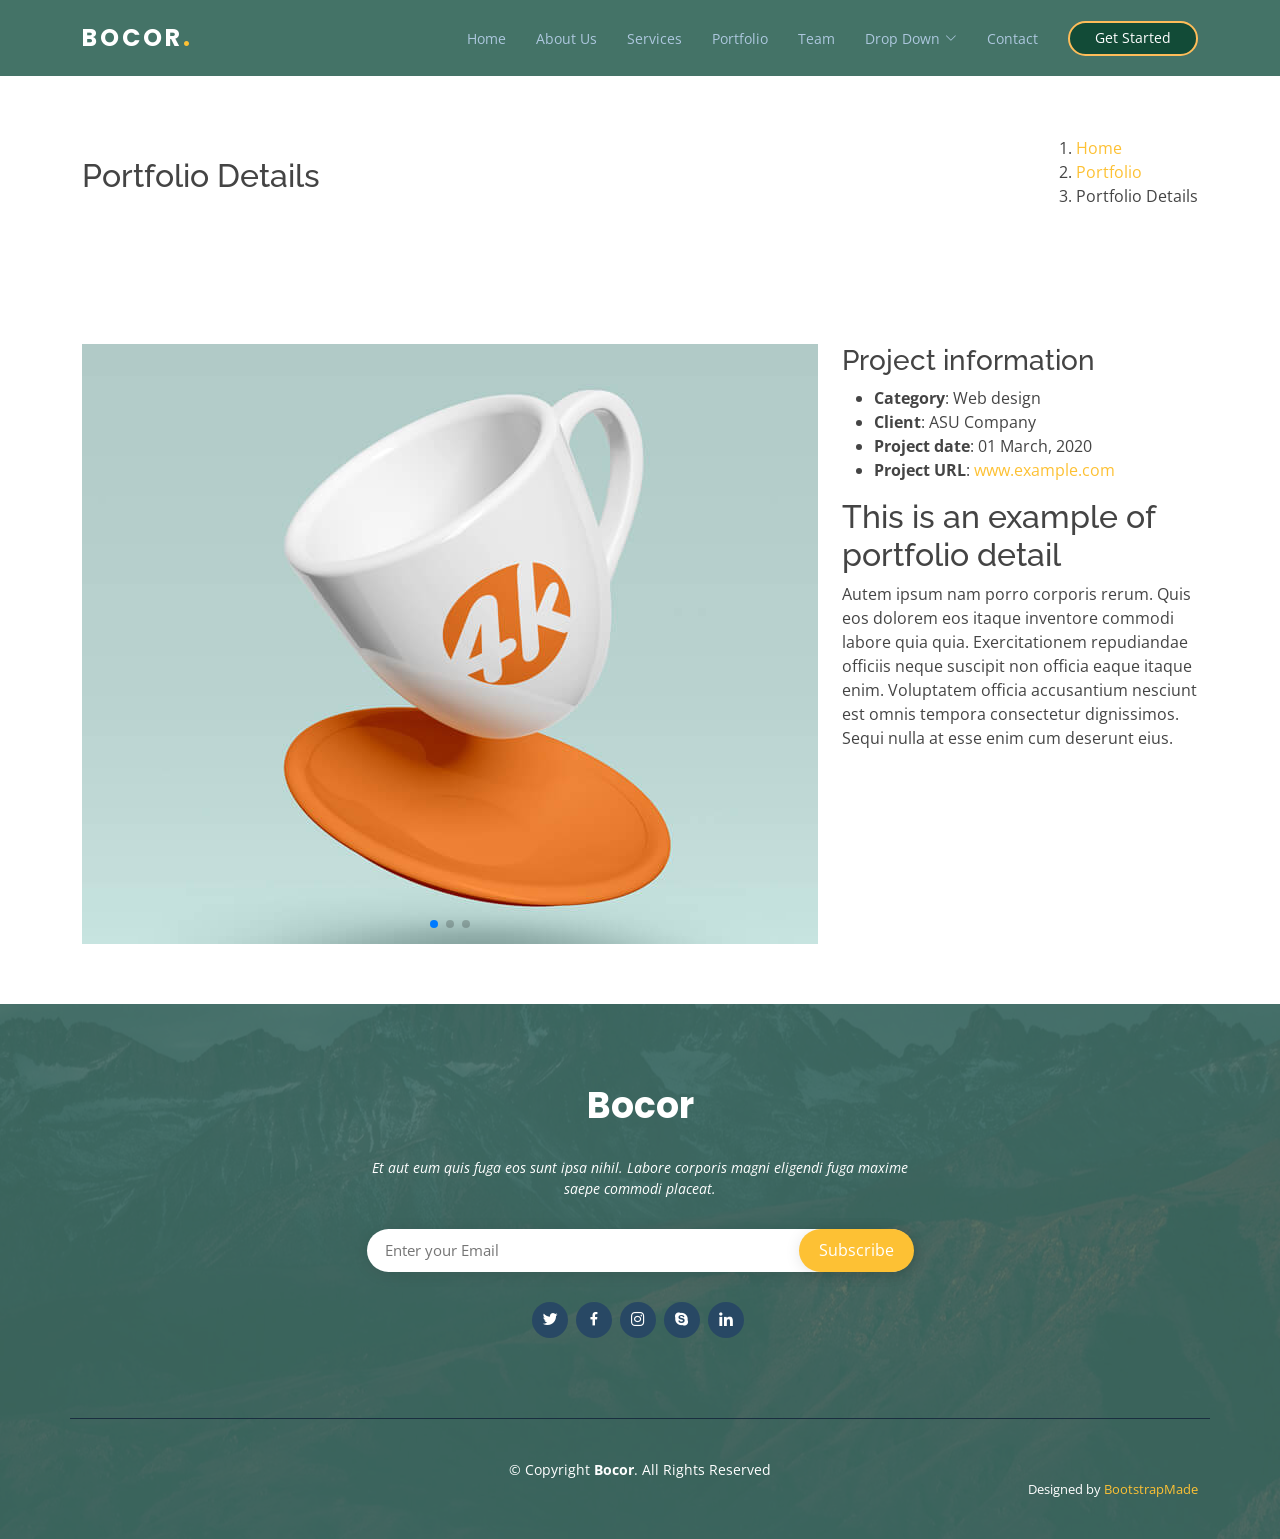
<file: portfolio-details.html>
<!DOCTYPE html>
<html lang="en">

<head>
  <meta charset="utf-8">
  <meta content="width=device-width, initial-scale=1.0" name="viewport">

  <title>Portfolio Details - Bocor Bootstrap Template</title>
  <meta content="" name="description">
  <meta content="" name="keywords">

  <!-- Favicons -->
  <link href="assets/img/favicon.png" rel="icon">
  <link href="assets/img/apple-touch-icon.png" rel="apple-touch-icon">

  <!-- Google Fonts -->
  <link href="https://fonts.googleapis.com/css?family=Open+Sans:300,300i,400,400i,600,600i,700,700i|Raleway:300,300i,400,400i,500,500i,600,600i,700,700i|Poppins:300,300i,400,400i,500,500i,600,600i,700,700i" rel="stylesheet">

  <!-- Vendor CSS Files -->
  <link href="assets/vendor/aos/aos.css" rel="stylesheet">
  <link href="assets/vendor/bootstrap/css/bootstrap.min.css" rel="stylesheet">
  <link href="assets/vendor/bootstrap-icons/bootstrap-icons.css" rel="stylesheet">
  <link href="assets/vendor/boxicons/css/boxicons.min.css" rel="stylesheet">
  <link href="assets/vendor/glightbox/css/glightbox.min.css" rel="stylesheet">
  <link href="assets/vendor/swiper/swiper-bundle.min.css" rel="stylesheet">

  <!-- Template Main CSS File -->
  <link href="assets/css/style.css" rel="stylesheet">

  <!-- =======================================================
  * Template Name: Bocor - v4.8.0
  * Template URL: https://bootstrapmade.com/bocor-bootstrap-template-nice-animation/
  * Author: BootstrapMade.com
  * License: https://bootstrapmade.com/license/
  ======================================================== -->
</head>

<body>

  <!-- ======= Header ======= -->
  <header id="header">
    <div class="container d-flex align-items-center justify-content-between">

      <div class="logo">
        <h1><a href="index.html">Bocor<span>.</span></a></h1>
        <!-- Uncomment below if you prefer to use an image logo -->
        <!-- <a href="index.html"><img src="assets/img/logo.png" alt="" class="img-fluid"></a>-->
      </div>

      <nav id="navbar" class="navbar">
        <ul>
          <li><a class="nav-link scrollto " href="#hero">Home</a></li>
          <li><a class="nav-link scrollto" href="#about">About Us</a></li>
          <li><a class="nav-link scrollto" href="#services">Services</a></li>
          <li><a class="nav-link scrollto" href="#portfolio">Portfolio</a></li>
          <li><a class="nav-link scrollto" href="#team">Team</a></li>
          <li class="dropdown"><a href="#"><span>Drop Down</span> <i class="bi bi-chevron-down"></i></a>
            <ul>
              <li><a href="#">Drop Down 1</a></li>
              <li class="dropdown"><a href="#"><span>Deep Drop Down</span> <i class="bi bi-chevron-right"></i></a>
                <ul>
                  <li><a href="#">Deep Drop Down 1</a></li>
                  <li><a href="#">Deep Drop Down 2</a></li>
                  <li><a href="#">Deep Drop Down 3</a></li>
                  <li><a href="#">Deep Drop Down 4</a></li>
                  <li><a href="#">Deep Drop Down 5</a></li>
                </ul>
              </li>
              <li><a href="#">Drop Down 2</a></li>
              <li><a href="#">Drop Down 3</a></li>
              <li><a href="#">Drop Down 4</a></li>
            </ul>
          </li>
          <li><a class="nav-link scrollto" href="#contact">Contact</a></li>
          <li><a class="getstarted scrollto" href="#about">Get Started</a></li>
        </ul>
        <i class="bi bi-list mobile-nav-toggle"></i>
      </nav><!-- .navbar -->

    </div>
  </header><!-- End Header -->

  <main id="main">

    <!-- ======= Breadcrumbs Section ======= -->
    <section class="breadcrumbs">
      <div class="container">

        <div class="d-flex justify-content-between align-items-center">
          <h2>Portfolio Details</h2>
          <ol>
            <li><a href="index.html">Home</a></li>
            <li><a href="portfolio.html">Portfolio</a></li>
            <li>Portfolio Details</li>
          </ol>
        </div>

      </div>
    </section><!-- Breadcrumbs Section -->

    <!-- ======= Portfolio Details Section ======= -->
    <section id="portfolio-details" class="portfolio-details">
      <div class="container">

        <div class="row gy-4">

          <div class="col-lg-8">
            <div class="portfolio-details-slider swiper">
              <div class="swiper-wrapper align-items-center">

                <div class="swiper-slide">
                  <img src="assets/img/portfolio/portfolio-1.jpg" alt="">
                </div>

                <div class="swiper-slide">
                  <img src="assets/img/portfolio/portfolio-2.jpg" alt="">
                </div>

                <div class="swiper-slide">
                  <img src="assets/img/portfolio/portfolio-3.jpg" alt="">
                </div>

              </div>
              <div class="swiper-pagination"></div>
            </div>
          </div>

          <div class="col-lg-4">
            <div class="portfolio-info">
              <h3>Project information</h3>
              <ul>
                <li><strong>Category</strong>: Web design</li>
                <li><strong>Client</strong>: ASU Company</li>
                <li><strong>Project date</strong>: 01 March, 2020</li>
                <li><strong>Project URL</strong>: <a href="#">www.example.com</a></li>
              </ul>
            </div>
            <div class="portfolio-description">
              <h2>This is an example of portfolio detail</h2>
              <p>
                Autem ipsum nam porro corporis rerum. Quis eos dolorem eos itaque inventore commodi labore quia quia. Exercitationem repudiandae officiis neque suscipit non officia eaque itaque enim. Voluptatem officia accusantium nesciunt est omnis tempora consectetur dignissimos. Sequi nulla at esse enim cum deserunt eius.
              </p>
            </div>
          </div>

        </div>

      </div>
    </section><!-- End Portfolio Details Section -->

  </main><!-- End #main -->

  <!-- ======= Footer ======= -->
  <footer id="footer">

    <div class="footer-top">

      <div class="container">

        <div class="row  justify-content-center">
          <div class="col-lg-6">
            <h3>Bocor</h3>
            <p>Et aut eum quis fuga eos sunt ipsa nihil. Labore corporis magni eligendi fuga maxime saepe commodi placeat.</p>
          </div>
        </div>

        <div class="row footer-newsletter justify-content-center">
          <div class="col-lg-6">
            <form action="" method="post">
              <input type="email" name="email" placeholder="Enter your Email"><input type="submit" value="Subscribe">
            </form>
          </div>
        </div>

        <div class="social-links">
          <a href="#" class="twitter"><i class="bx bxl-twitter"></i></a>
          <a href="#" class="facebook"><i class="bx bxl-facebook"></i></a>
          <a href="#" class="instagram"><i class="bx bxl-instagram"></i></a>
          <a href="#" class="google-plus"><i class="bx bxl-skype"></i></a>
          <a href="#" class="linkedin"><i class="bx bxl-linkedin"></i></a>
        </div>

      </div>
    </div>

    <div class="container footer-bottom clearfix">
      <div class="copyright">
        &copy; Copyright <strong><span>Bocor</span></strong>. All Rights Reserved
      </div>
      <div class="credits">
        <!-- All the links in the footer should remain intact. -->
        <!-- You can delete the links only if you purchased the pro version. -->
        <!-- Licensing information: https://bootstrapmade.com/license/ -->
        <!-- Purchase the pro version with working PHP/AJAX contact form: https://bootstrapmade.com/bocor-bootstrap-template-nice-animation/ -->
        Designed by <a href="https://bootstrapmade.com/">BootstrapMade</a>
      </div>
    </div>
  </footer><!-- End Footer -->

  <a href="#" class="back-to-top d-flex align-items-center justify-content-center"><i class="bi bi-arrow-up-short"></i></a>

  <!-- Vendor JS Files -->
  <script src="assets/vendor/aos/aos.js"></script>
  <script src="assets/vendor/bootstrap/js/bootstrap.bundle.min.js"></script>
  <script src="assets/vendor/glightbox/js/glightbox.min.js"></script>
  <script src="assets/vendor/isotope-layout/isotope.pkgd.min.js"></script>
  <script src="assets/vendor/swiper/swiper-bundle.min.js"></script>
  <script src="assets/vendor/php-email-form/validate.js"></script>

  <!-- Template Main JS File -->
  <script src="assets/js/main.js"></script>

</body>

</html>
</file>
<file: assets/css/style.css>
/**
* Template Name: Bocor - v4.8.0
* Template URL: https://bootstrapmade.com/bocor-bootstrap-template-nice-animation/
* Author: BootstrapMade.com
* License: https://bootstrapmade.com/license/
*/

/*--------------------------------------------------------------
# General
--------------------------------------------------------------*/
body {
  font-family: "Open Sans", sans-serif;
  color: #444444;
}

a {
  color: #fdc134;
  text-decoration: none;
}

a:hover {
  color: #fdd067;
  text-decoration: none;
}

h1,
h2,
h3,
h4,
h5,
h6 {
  font-family: "Raleway", sans-serif;
}

/*--------------------------------------------------------------
# Back to top button
--------------------------------------------------------------*/
.back-to-top {
  position: fixed;
  visibility: hidden;
  opacity: 0;
  right: 15px;
  bottom: 15px;
  z-index: 99999;
  background: #213b52;
  width: 40px;
  height: 40px;
  border-radius: 50px;
  transition: all 0.4s;
}

.back-to-top i {
  font-size: 24px;
  color: #fff;
  line-height: 0;
}

.back-to-top:hover {
  background: #fdc134;
  color: #fff;
}

.back-to-top.active {
  visibility: visible;
  opacity: 1;
}

/*--------------------------------------------------------------
# Disable aos animation delay on mobile devices
--------------------------------------------------------------*/
@media screen and (max-width: 768px) {
  [data-aos-delay] {
    transition-delay: 0 !important;
  }
}

/*--------------------------------------------------------------
# Header
--------------------------------------------------------------*/
#header {
  z-index: 997;
  transition: all 0.5s;
  padding: 16px 0;
  background: #447367;
}

#header .logo h1 {
  font-size: 24px;
  margin: 0;
  padding: 10px 0;
  line-height: 1;
  font-weight: 700;
  letter-spacing: 3px;
  text-transform: uppercase;
  font-family: "Poppins", sans-serif;
}

#header .logo h1 a,
#header .logo h1 a:hover {
  color: #fff;
  text-decoration: none;
}

#header .logo h1 a span,
#header .logo h1 a:hover span {
  color: #fdc134;
}

#header .logo img {
  padding: 0;
  margin: 0;
  max-height: 40px;
}

/*--------------------------------------------------------------
# Navigation Menu
--------------------------------------------------------------*/
/**
* Desktop Navigation 
*/
.navbar {
  padding: 0;
}

.navbar ul {
  margin: 0;
  padding: 0;
  display: flex;
  list-style: none;
  align-items: center;
}

.navbar li {
  position: relative;
}

.navbar a,
.navbar a:focus {
  display: flex;
  align-items: center;
  justify-content: space-between;
  padding: 10px 0 10px 30px;
  font-size: 14px;
  color: #adc7de;
  white-space: nowrap;
  transition: 0.3s;
}

.navbar a i,
.navbar a:focus i {
  font-size: 12px;
  line-height: 0;
  margin-left: 5px;
}

.navbar a:hover,
.navbar .active,
.navbar .active:focus,
.navbar li:hover>a {
  color: #fff;
}

.navbar .getstarted,
.navbar .getstarted:focus {
  background: #124b37;
  color: #fff;
  padding: 4px 25px 6px 25px;
  margin-left: 30px;
  border-radius: 50px;
  border: 2px solid #ffbd59;
}

.navbar .getstarted:hover,
.navbar .getstarted:focus:hover {
  background: #fdc134;
  color: #213b52;
}

.navbar .dropdown ul {
  display: block;
  position: absolute;
  left: 14px;
  top: calc(100% + 30px);
  margin: 0;
  padding: 10px 0;
  z-index: 99;
  opacity: 0;
  visibility: hidden;
  background: #fff;
  box-shadow: 0px 0px 30px rgba(127, 137, 161, 0.25);
  transition: 0.3s;
  border-radius: 4px;
}

.navbar .dropdown ul li {
  min-width: 200px;
}

.navbar .dropdown ul a {
  padding: 10px 20px;
  font-size: 14px;
  text-transform: none;
  font-weight: 500;
  color: #3e6f9b;
}

.navbar .dropdown ul a i {
  font-size: 12px;
}

.navbar .dropdown ul a:hover,
.navbar .dropdown ul .active:hover,
.navbar .dropdown ul li:hover>a {
  color: #fdc134;
}

.navbar .dropdown:hover>ul {
  opacity: 1;
  top: 100%;
  visibility: visible;
}

.navbar .dropdown .dropdown ul {
  top: 0;
  left: calc(100% - 30px);
  visibility: hidden;
}

.navbar .dropdown .dropdown:hover>ul {
  opacity: 1;
  top: 0;
  left: 100%;
  visibility: visible;
}

@media (max-width: 1366px) {
  .navbar .dropdown .dropdown ul {
    left: -90%;
  }

  .navbar .dropdown .dropdown:hover>ul {
    left: -100%;
  }
}

/**
* Mobile Navigation 
*/
.mobile-nav-toggle {
  color: #fdc134;
  font-size: 28px;
  cursor: pointer;
  display: none;
  line-height: 0;
  transition: 0.5s;
  position: fixed;
  right: 15px;
  top: 15px;
  z-index: 9998;
  border: 0;
}

@media (max-width: 991px) {
  .mobile-nav-toggle {
    display: block;
  }

  .navbar ul {
    display: none;
  }
}

.navbar-mobile {
  position: fixed;
  overflow: hidden;
  top: 0;
  right: 0;
  left: 0;
  bottom: 0;
  background: rgba(18, 33, 46, 0.9);
  transition: 0.3s;
  z-index: 999;
}

.navbar-mobile .mobile-nav-toggle {
  position: absolute;
  top: 15px;
  right: 15px;
}

.navbar-mobile ul {
  display: block;
  position: absolute;
  top: 55px;
  right: 15px;
  bottom: 15px;
  left: 15px;
  padding: 10px 0;
  border-radius: 10px;
  background-color: #fff;
  overflow-y: auto;
  transition: 0.3s;
}

.navbar-mobile a,
.navbar-mobile a:focus {
  padding: 10px 20px;
  font-size: 15px;
  color: #213b52;
}

.navbar-mobile a:hover,
.navbar-mobile .active,
.navbar-mobile li:hover>a {
  color: #fdc134;
}

.navbar-mobile .getstarted,
.navbar-mobile .getstarted:focus {
  margin: 15px;
  display: block;
  border: 0;
}

.navbar-mobile .dropdown ul {
  position: static;
  display: none;
  margin: 10px 20px;
  padding: 10px 0;
  z-index: 99;
  opacity: 1;
  visibility: visible;
  background: #fff;
  box-shadow: 0px 0px 30px rgba(127, 137, 161, 0.25);
}

.navbar-mobile .dropdown ul li {
  min-width: 200px;
}

.navbar-mobile .dropdown ul a {
  padding: 10px 20px;
}

.navbar-mobile .dropdown ul a i {
  font-size: 12px;
}

.navbar-mobile .dropdown ul a:hover,
.navbar-mobile .dropdown ul .active:hover,
.navbar-mobile .dropdown ul li:hover>a {
  color: #fdc134;
}

.navbar-mobile .dropdown>.dropdown-active {
  display: block;
}

/*--------------------------------------------------------------
# Hero Section
--------------------------------------------------------------*/
#hero {
  width: 100%;
  padding: 0 0 0 0;
  background: #47749c;
  background: linear-gradient(180deg, #447367 0%, rgb(38, 121, 142 ) 35%, rgb(255, 193, 114) 100%);
}

#hero h1 {
  margin: 0 0 15px 0;
  font-size: 48px;
  font-weight: 700;
  line-height: 56px;
  color: #d2e0ed;
  font-family: "Poppins", sans-serif;
}

#hero h2 {
  color: #fff;
  margin-bottom: 30px;
  font-size: 22px;
}

.btn-get-started {
  color: #213b52;
  border-radius: 50px;
  padding: 8px 35px 10px 35px;
  border: 2px solid #fdc134;
  transition: all ease-in-out 0.3s;
  display: inline-block;
  background: #fdc134;
}

.btn-get-started:hover {
  background: transparent;
  color: #213b52;
}

@media (max-width: 991px) {
  #hero .hero-img {
    text-align: center;
  }

  #hero .hero-img img {
    width: 50%;
  }
}

@media (max-width: 768px) {
  #hero {
    -moz-text-align-last: center;
    text-align-last: center;
  }

  #hero h1 {
    font-size: 28px;
    line-height: 36px;
  }

  #hero h2 {
    font-size: 18px;
    line-height: 24px;
    margin-bottom: 30px;
  }

  #hero .hero-img img {
    width: 70%;
  }
}

@media (max-width: 575px) {
  #hero .hero-img img {
    width: 80%;
  }
}

/*--------------------------------------------------------------
# Sections General
--------------------------------------------------------------*/
section {
  padding: 60px 0;
  overflow: hidden;
}

.section-bg {
  background: linear-gradient(180deg, #f2f6fa 0%, #fff 100%);
}

.section-title {
  text-align: center;
  padding-bottom: 30px;
}

.section-title h2 {
  font-size: 32px;
  font-weight: 600;
  text-transform: uppercase;
  margin-bottom: 20px;
  padding-bottom: 20px;
  position: relative;
  font-family: "Poppins", sans-serif;
  color: #213b52;
}

.section-title h2::before {
  content: "";
  position: absolute;
  display: block;
  width: 120px;
  height: 1px;
  background: #ddd;
  bottom: 1px;
  left: calc(50% - 60px);
}

.section-title h2::after {
  content: "";
  position: absolute;
  display: block;
  width: 40px;
  height: 3px;
  background: #fdc134;
  bottom: 0;
  left: calc(50% - 20px);
}

.section-title p {
  margin-bottom: 0;
}


/*--------------------------------------------------------------
# About
--------------------------------------------------------------*/
.about .content h3 {
  font-weight: 700;
  font-size: 34px;
  color: #213b52;
}

.about .content p {
  margin-bottom: 0;
}

.about .content .icon-box h4 {
  font-size: 20px;
  font-weight: 700;
  margin: 5px 0 10px 60px;
  color: #213b52;
}

.about .content .icon-box h4 a {
  color: #213b52;
  transition: 0.3s;
}

.about .content .icon-box h4 a:hover {
  color: #fdc134;
}

.about .content .icon-box i {
  font-size: 48px;
  float: left;
  color: #fdc134;
}

.about .content .icon-box p {
  font-size: 15px;
  color: #848484;
  margin-left: 60px;
}

/* .about .image {
  background: url("../img/about.jpg") center center no-repeat;
  background-size: cover;
  min-height: 400px;
} */

@media (max-width: 667px) {
  .about .image img {
    max-width: 100%;
  }
}

/*--------------------------------------------------------------
# Services
--------------------------------------------------------------*/
.services {
  padding-bottom: 40px;
}

.services .card {
  border: 0;
  padding: 0 30px;
  margin-bottom: 60px;
  position: relative;
  background: transparent;
}

.services .card-img {
  overflow: hidden;
  z-index: 9;
  border-radius: 0;
}

.services .card-img img {
  max-width: 100%;
  transition: all 0.3s ease-in-out;
}

.services .card-body {
  z-index: 10;
  background: #fff;
  border-top: 4px solid #fff;
  padding: 30px;
  box-shadow: 0px 2px 15px rgba(0, 0, 0, 0.1);
  transition: 0.3s;
  margin-top: -60px;
  margin-left: 30px;
  width: calc(100% - 60px);
}

@media (max-width: 640px) {
  .services .card-body {
    margin-left: 15px;
    width: calc(100% - 30px);
  }
}

.services .card-title {
  font-weight: 700;
  text-align: center;
  margin-bottom: 20px;
}

.services .card-title a {
  color: #213b52;
  transition: 0.3s;
}

.services .card-text {
  color: #5e5e5e;
}

.services .read-more a {
  color: #777777;
  text-transform: uppercase;
  font-weight: 600;
  font-size: 12px;
  transition: 0.3s;
}

.services .read-more a:hover {
  color: #fdc134;
}

.services .card:hover img {
  transform: scale(1.1);
}

.services .card:hover .card-body {
  border-color: #fdc134;
}

.services .card:hover .card-body .card-title a {
  color: #fdc134;
}


/*--------------------------------------------------------------
# Frequently Asked Questions
--------------------------------------------------------------*/
.faq .faq-item {
  margin: 20px 0;
  padding: 20px 0;
  border-bottom: 1px solid #dde8f1;
}

.faq .faq-item i {
  color: #9bbbd7;
  font-size: 20px;
  float: left;
  line-height: 0;
  padding: 13px 0 0 0;
  margin: 0;
}

.faq .faq-item h4 {
  font-size: 16px;
  line-height: 26px;
  font-weight: 500;
  margin: 0 0 10px 28px;
  font-family: "Poppins", sans-serif;
}

.faq .faq-item p {
  font-size: 15px;
}

/*--------------------------------------------------------------
# Contact
--------------------------------------------------------------*/
.contact .info-box {
  color: #444444;
  text-align: center;
  box-shadow: 0 0 30px rgba(214, 215, 216, 0.6);
  padding: 20px 0 30px 0;
  background: #fff;
}

.contact .info-box i {
  font-size: 32px;
  color: #fdc134;
  border-radius: 50%;
  padding: 8px;
  border: 2px dotted #fff7e5;
}

.contact .info-box h3 {
  font-size: 20px;
  color: #777777;
  font-weight: 700;
  margin: 10px 0;
}

.contact .info-box p {
  padding: 0;
  line-height: 24px;
  font-size: 14px;
  margin-bottom: 0;
}

.contact .php-email-form {
  box-shadow: 0 0 30px rgba(214, 215, 216, 0.6);
  padding: 30px;
  background: #fff;
}

.contact .php-email-form .error-message {
  display: none;
  color: #fff;
  background: #ed3c0d;
  text-align: left;
  padding: 15px;
  font-weight: 600;
}

.contact .php-email-form .error-message br+br {
  margin-top: 25px;
}

.contact .php-email-form .sent-message {
  display: none;
  color: #fff;
  background: #18d26e;
  text-align: center;
  padding: 15px;
  font-weight: 600;
}

.contact .php-email-form .loading {
  display: none;
  background: #fff;
  text-align: center;
  padding: 15px;
}

.contact .php-email-form .loading:before {
  content: "";
  display: inline-block;
  border-radius: 50%;
  width: 24px;
  height: 24px;
  margin: 0 10px -6px 0;
  border: 3px solid #18d26e;
  border-top-color: #eee;
  -webkit-animation: animate-loading 1s linear infinite;
  animation: animate-loading 1s linear infinite;
}

.contact .php-email-form input,
.contact .php-email-form textarea {
  border-radius: 0;
  box-shadow: none;
  font-size: 14px;
}

.contact .php-email-form input::focus,
.contact .php-email-form textarea::focus {
  background-color: #fdc134;
}

.contact .php-email-form input {
  padding: 10px 15px;
}

.contact .php-email-form textarea {
  padding: 12px 15px;
}

.contact .php-email-form button[type=submit] {
  background: #fdc134;
  border: 0;
  padding: 10px 24px;
  color: #fff;
  transition: 0.4s;
}

.contact .php-email-form button[type=submit]:hover {
  background: #fdd067;
}

@-webkit-keyframes animate-loading {
  0% {
    transform: rotate(0deg);
  }

  100% {
    transform: rotate(360deg);
  }
}

@keyframes animate-loading {
  0% {
    transform: rotate(0deg);
  }

  100% {
    transform: rotate(360deg);
  }
}

/*--------------------------------------------------------------
# Footer
--------------------------------------------------------------*/
#footer {
  background: url("../img/footer-bg.jpg") center center no-repeat;
  color: #fff;
  font-size: 14px;
  position: relative;
}

#footer::before {
  content: "";
  position: absolute;
  left: 0;
  right: 0;
  top: 0;
  bottom: 0;
  background: rgba(68, 115, 103, 0.85);
  z-index: 1;
}

#footer .footer-top {
  position: relative;
  z-index: 2;
  text-align: center;
  padding: 80px 0;
}

#footer .footer-top h3 {
  font-size: 36px;
  font-weight: 700;
  color: #fff;
  position: relative;
  font-family: "Poppins", sans-serif;
  padding-bottom: 0;
  margin-bottom: 0;
}

#footer .footer-top p {
  font-size: 15;
  font-style: italic;
  margin: 30px 0 0 0;
  padding: 0;
}

#footer .footer-top .footer-newsletter {
  text-align: center;
  font-size: 15px;
  margin-top: 30px;
}

#footer .footer-top .footer-newsletter form {
  background: #fff;
  padding: 6px 10px;
  position: relative;
  border-radius: 50px;
  box-shadow: 0px 2px 15px rgba(0, 0, 0, 0.1);
  text-align: left;
}

#footer .footer-top .footer-newsletter form input[type=email] {
  border: 0;
  padding: 4px 8px;
  width: calc(100% - 100px);
}

#footer .footer-top .footer-newsletter form input[type=submit] {
  position: absolute;
  top: 0;
  right: -1px;
  bottom: 0;
  border: 0;
  background: none;
  font-size: 16px;
  padding: 0 20px;
  background: #fdc134;
  color: #fff;
  transition: 0.3s;
  border-radius: 50px;
  box-shadow: 0px 2px 15px rgba(0, 0, 0, 0.1);
}

#footer .footer-top .footer-newsletter form input[type=submit]:hover {
  background: #fcb102;
}

#footer .footer-top .social-links {
  margin-top: 30px;
}

#footer .footer-top .social-links a {
  font-size: 18px;
  display: inline-block;
  background: #284864;
  color: #fff;
  line-height: 1;
  padding: 8px 0;
  margin-right: 4px;
  border-radius: 50%;
  text-align: center;
  width: 36px;
  height: 36px;
  transition: 0.3s;
}

#footer .footer-top .social-links a:hover {
  background: #fcb102;
  color: #fff;
  text-decoration: none;
}

#footer .footer-bottom {
  border-top: 1px solid #1a2e40;
  z-index: 2;
  position: relative;
  align-items: center;
  padding-top: 40px;
  padding-bottom: 40px;
}

#footer .copyright {
  text-align: center;
  float: center;
}

#footer .nenemilogo{
  float: center;
  width: 30px;
  height: auto;
}

#footer .credits {
  float: right;
  text-align: center;
  font-size: 13px;
}

@media (max-width: 768px) {

  #footer .copyright,
  #footer .credits {
    padding: 5px;
    float: none;
    text-align: ceneter;
  }
}

#logoscolabs {
  width: 10px;
  height: 10px;
}
</file>
<file: Bocor/assets/css/style.css>
/**
* Template Name: Bocor - v4.8.0
* Template URL: https://bootstrapmade.com/bocor-bootstrap-template-nice-animation/
* Author: BootstrapMade.com
* License: https://bootstrapmade.com/license/
*/

/*--------------------------------------------------------------
# General
--------------------------------------------------------------*/
body {
  font-family: "Open Sans", sans-serif;
  color: #444444;
}

a {
  color: #fdc134;
  text-decoration: none;
}

a:hover {
  color: #fdd067;
  text-decoration: none;
}

h1,
h2,
h3,
h4,
h5,
h6 {
  font-family: "Raleway", sans-serif;
}

/*--------------------------------------------------------------
# Back to top button
--------------------------------------------------------------*/
.back-to-top {
  position: fixed;
  visibility: hidden;
  opacity: 0;
  right: 15px;
  bottom: 15px;
  z-index: 99999;
  background: #213b52;
  width: 40px;
  height: 40px;
  border-radius: 50px;
  transition: all 0.4s;
}

.back-to-top i {
  font-size: 24px;
  color: #fff;
  line-height: 0;
}

.back-to-top:hover {
  background: #fdc134;
  color: #fff;
}

.back-to-top.active {
  visibility: visible;
  opacity: 1;
}

/*--------------------------------------------------------------
# Disable aos animation delay on mobile devices
--------------------------------------------------------------*/
@media screen and (max-width: 768px) {
  [data-aos-delay] {
    transition-delay: 0 !important;
  }
}

/*--------------------------------------------------------------
# Header
--------------------------------------------------------------*/
#header {
  z-index: 997;
  transition: all 0.5s;
  padding: 16px 0;
  background: #213b52;
}

#header .logo h1 {
  font-size: 24px;
  margin: 0;
  padding: 10px 0;
  line-height: 1;
  font-weight: 700;
  letter-spacing: 3px;
  text-transform: uppercase;
  font-family: "Poppins", sans-serif;
}

#header .logo h1 a,
#header .logo h1 a:hover {
  color: #fff;
  text-decoration: none;
}

#header .logo h1 a span,
#header .logo h1 a:hover span {
  color: #fdc134;
}

#header .logo img {
  padding: 0;
  margin: 0;
  max-height: 40px;
}

/*--------------------------------------------------------------
# Navigation Menu
--------------------------------------------------------------*/
/**
* Desktop Navigation 
*/
.navbar {
  padding: 0;
}

.navbar ul {
  margin: 0;
  padding: 0;
  display: flex;
  list-style: none;
  align-items: center;
}

.navbar li {
  position: relative;
}

.navbar a,
.navbar a:focus {
  display: flex;
  align-items: center;
  justify-content: space-between;
  padding: 10px 0 10px 30px;
  font-size: 14px;
  color: #adc7de;
  white-space: nowrap;
  transition: 0.3s;
}

.navbar a i,
.navbar a:focus i {
  font-size: 12px;
  line-height: 0;
  margin-left: 5px;
}

.navbar a:hover,
.navbar .active,
.navbar .active:focus,
.navbar li:hover>a {
  color: #fff;
}

.navbar .getstarted,
.navbar .getstarted:focus {
  background: #213b52;
  color: #fff;
  padding: 4px 25px 6px 25px;
  margin-left: 30px;
  border-radius: 50px;
  border: 2px solid #fdc134;
}

.navbar .getstarted:hover,
.navbar .getstarted:focus:hover {
  background: #fdc134;
  color: #213b52;
}

.navbar .dropdown ul {
  display: block;
  position: absolute;
  left: 14px;
  top: calc(100% + 30px);
  margin: 0;
  padding: 10px 0;
  z-index: 99;
  opacity: 0;
  visibility: hidden;
  background: #fff;
  box-shadow: 0px 0px 30px rgba(127, 137, 161, 0.25);
  transition: 0.3s;
  border-radius: 4px;
}

.navbar .dropdown ul li {
  min-width: 200px;
}

.navbar .dropdown ul a {
  padding: 10px 20px;
  font-size: 14px;
  text-transform: none;
  font-weight: 500;
  color: #3e6f9b;
}

.navbar .dropdown ul a i {
  font-size: 12px;
}

.navbar .dropdown ul a:hover,
.navbar .dropdown ul .active:hover,
.navbar .dropdown ul li:hover>a {
  color: #fdc134;
}

.navbar .dropdown:hover>ul {
  opacity: 1;
  top: 100%;
  visibility: visible;
}

.navbar .dropdown .dropdown ul {
  top: 0;
  left: calc(100% - 30px);
  visibility: hidden;
}

.navbar .dropdown .dropdown:hover>ul {
  opacity: 1;
  top: 0;
  left: 100%;
  visibility: visible;
}

@media (max-width: 1366px) {
  .navbar .dropdown .dropdown ul {
    left: -90%;
  }

  .navbar .dropdown .dropdown:hover>ul {
    left: -100%;
  }
}

/**
* Mobile Navigation 
*/
.mobile-nav-toggle {
  color: #fdc134;
  font-size: 28px;
  cursor: pointer;
  display: none;
  line-height: 0;
  transition: 0.5s;
  position: fixed;
  right: 15px;
  top: 15px;
  z-index: 9998;
  border: 0;
}

@media (max-width: 991px) {
  .mobile-nav-toggle {
    display: block;
  }

  .navbar ul {
    display: none;
  }
}

.navbar-mobile {
  position: fixed;
  overflow: hidden;
  top: 0;
  right: 0;
  left: 0;
  bottom: 0;
  background: rgba(18, 33, 46, 0.9);
  transition: 0.3s;
  z-index: 999;
}

.navbar-mobile .mobile-nav-toggle {
  position: absolute;
  top: 15px;
  right: 15px;
}

.navbar-mobile ul {
  display: block;
  position: absolute;
  top: 55px;
  right: 15px;
  bottom: 15px;
  left: 15px;
  padding: 10px 0;
  border-radius: 10px;
  background-color: #fff;
  overflow-y: auto;
  transition: 0.3s;
}

.navbar-mobile a,
.navbar-mobile a:focus {
  padding: 10px 20px;
  font-size: 15px;
  color: #213b52;
}

.navbar-mobile a:hover,
.navbar-mobile .active,
.navbar-mobile li:hover>a {
  color: #fdc134;
}

.navbar-mobile .getstarted,
.navbar-mobile .getstarted:focus {
  margin: 15px;
  display: block;
  border: 0;
}

.navbar-mobile .dropdown ul {
  position: static;
  display: none;
  margin: 10px 20px;
  padding: 10px 0;
  z-index: 99;
  opacity: 1;
  visibility: visible;
  background: #fff;
  box-shadow: 0px 0px 30px rgba(127, 137, 161, 0.25);
}

.navbar-mobile .dropdown ul li {
  min-width: 200px;
}

.navbar-mobile .dropdown ul a {
  padding: 10px 20px;
}

.navbar-mobile .dropdown ul a i {
  font-size: 12px;
}

.navbar-mobile .dropdown ul a:hover,
.navbar-mobile .dropdown ul .active:hover,
.navbar-mobile .dropdown ul li:hover>a {
  color: #fdc134;
}

.navbar-mobile .dropdown>.dropdown-active {
  display: block;
}

/*--------------------------------------------------------------
# Hero Section
--------------------------------------------------------------*/
#hero {
  width: 100%;
  padding: 0 0 0 0;
  background: #47749c;
  background: linear-gradient(180deg, #556b7e 0%, rgb(46, 86, 121) 35%, rgb(34, 78, 114) 100%);
}

#hero h1 {
  margin: 0 0 15px 0;
  font-size: 48px;
  font-weight: 700;
  line-height: 56px;
  color: #d2e0ed;
  font-family: "Poppins", sans-serif;
}

#hero h2 {
  color: #fff;
  margin-bottom: 30px;
  font-size: 22px;
}

#hero .btn-get-started {
  color: #213b52;
  border-radius: 50px;
  padding: 8px 35px 10px 35px;
  border: 2px solid #fdc134;
  transition: all ease-in-out 0.3s;
  display: inline-block;
  background: #fdc134;
}

#hero .btn-get-started:hover {
  background: transparent;
  color: #fff;
}

@media (max-width: 991px) {
  #hero .hero-img {
    text-align: center;
  }

  #hero .hero-img img {
    width: 50%;
  }
}

@media (max-width: 768px) {
  #hero {
    -moz-text-align-last: center;
    text-align-last: center;
  }

  #hero h1 {
    font-size: 28px;
    line-height: 36px;
  }

  #hero h2 {
    font-size: 18px;
    line-height: 24px;
    margin-bottom: 30px;
  }

  #hero .hero-img img {
    width: 70%;
  }
}

@media (max-width: 575px) {
  #hero .hero-img img {
    width: 80%;
  }
}

/*--------------------------------------------------------------
# Sections General
--------------------------------------------------------------*/
section {
  padding: 60px 0;
  overflow: hidden;
}

.section-bg {
  background: linear-gradient(180deg, #f2f6fa 0%, #fff 100%);
}

.section-title {
  text-align: center;
  padding-bottom: 30px;
}

.section-title h2 {
  font-size: 32px;
  font-weight: 600;
  text-transform: uppercase;
  margin-bottom: 20px;
  padding-bottom: 20px;
  position: relative;
  font-family: "Poppins", sans-serif;
  color: #213b52;
}

.section-title h2::before {
  content: "";
  position: absolute;
  display: block;
  width: 120px;
  height: 1px;
  background: #ddd;
  bottom: 1px;
  left: calc(50% - 60px);
}

.section-title h2::after {
  content: "";
  position: absolute;
  display: block;
  width: 40px;
  height: 3px;
  background: #fdc134;
  bottom: 0;
  left: calc(50% - 20px);
}

.section-title p {
  margin-bottom: 0;
}


/*--------------------------------------------------------------
# About
--------------------------------------------------------------*/
.about .content h3 {
  font-weight: 700;
  font-size: 34px;
  color: #213b52;
}

.about .content p {
  margin-bottom: 0;
}

.about .content .icon-box h4 {
  font-size: 20px;
  font-weight: 700;
  margin: 5px 0 10px 60px;
  color: #213b52;
}

.about .content .icon-box h4 a {
  color: #213b52;
  transition: 0.3s;
}

.about .content .icon-box h4 a:hover {
  color: #fdc134;
}

.about .content .icon-box i {
  font-size: 48px;
  float: left;
  color: #fdc134;
}

.about .content .icon-box p {
  font-size: 15px;
  color: #848484;
  margin-left: 60px;
}

/* .about .image {
  background: url("../img/about.jpg") center center no-repeat;
  background-size: cover;
  min-height: 400px;
} */

@media (max-width: 667px) {
  .about .image img {
    max-width: 100%;
  }
}

/*--------------------------------------------------------------
# Services
--------------------------------------------------------------*/
.services {
  padding-bottom: 40px;
}

.services .card {
  border: 0;
  padding: 0 30px;
  margin-bottom: 60px;
  position: relative;
  background: transparent;
}

.services .card-img {
  overflow: hidden;
  z-index: 9;
  border-radius: 0;
}

.services .card-img img {
  max-width: 100%;
  transition: all 0.3s ease-in-out;
}

.services .card-body {
  z-index: 10;
  background: #fff;
  border-top: 4px solid #fff;
  padding: 30px;
  box-shadow: 0px 2px 15px rgba(0, 0, 0, 0.1);
  transition: 0.3s;
  margin-top: -60px;
  margin-left: 30px;
  width: calc(100% - 60px);
}

@media (max-width: 640px) {
  .services .card-body {
    margin-left: 15px;
    width: calc(100% - 30px);
  }
}

.services .card-title {
  font-weight: 700;
  text-align: center;
  margin-bottom: 20px;
}

.services .card-title a {
  color: #213b52;
  transition: 0.3s;
}

.services .card-text {
  color: #5e5e5e;
}

.services .read-more a {
  color: #777777;
  text-transform: uppercase;
  font-weight: 600;
  font-size: 12px;
  transition: 0.3s;
}

.services .read-more a:hover {
  color: #fdc134;
}

.services .card:hover img {
  transform: scale(1.1);
}

.services .card:hover .card-body {
  border-color: #fdc134;
}

.services .card:hover .card-body .card-title a {
  color: #fdc134;
}


/*--------------------------------------------------------------
# Frequently Asked Questions
--------------------------------------------------------------*/
.faq .faq-item {
  margin: 20px 0;
  padding: 20px 0;
  border-bottom: 1px solid #dde8f1;
}

.faq .faq-item i {
  color: #9bbbd7;
  font-size: 20px;
  float: left;
  line-height: 0;
  padding: 13px 0 0 0;
  margin: 0;
}

.faq .faq-item h4 {
  font-size: 16px;
  line-height: 26px;
  font-weight: 500;
  margin: 0 0 10px 28px;
  font-family: "Poppins", sans-serif;
}

.faq .faq-item p {
  font-size: 15px;
}

/*--------------------------------------------------------------
# Contact
--------------------------------------------------------------*/
.contact .info-box {
  color: #444444;
  text-align: center;
  box-shadow: 0 0 30px rgba(214, 215, 216, 0.6);
  padding: 20px 0 30px 0;
  background: #fff;
}

.contact .info-box i {
  font-size: 32px;
  color: #fdc134;
  border-radius: 50%;
  padding: 8px;
  border: 2px dotted #fff7e5;
}

.contact .info-box h3 {
  font-size: 20px;
  color: #777777;
  font-weight: 700;
  margin: 10px 0;
}

.contact .info-box p {
  padding: 0;
  line-height: 24px;
  font-size: 14px;
  margin-bottom: 0;
}

.contact .php-email-form {
  box-shadow: 0 0 30px rgba(214, 215, 216, 0.6);
  padding: 30px;
  background: #fff;
}

.contact .php-email-form .error-message {
  display: none;
  color: #fff;
  background: #ed3c0d;
  text-align: left;
  padding: 15px;
  font-weight: 600;
}

.contact .php-email-form .error-message br+br {
  margin-top: 25px;
}

.contact .php-email-form .sent-message {
  display: none;
  color: #fff;
  background: #18d26e;
  text-align: center;
  padding: 15px;
  font-weight: 600;
}

.contact .php-email-form .loading {
  display: none;
  background: #fff;
  text-align: center;
  padding: 15px;
}

.contact .php-email-form .loading:before {
  content: "";
  display: inline-block;
  border-radius: 50%;
  width: 24px;
  height: 24px;
  margin: 0 10px -6px 0;
  border: 3px solid #18d26e;
  border-top-color: #eee;
  -webkit-animation: animate-loading 1s linear infinite;
  animation: animate-loading 1s linear infinite;
}

.contact .php-email-form input,
.contact .php-email-form textarea {
  border-radius: 0;
  box-shadow: none;
  font-size: 14px;
}

.contact .php-email-form input::focus,
.contact .php-email-form textarea::focus {
  background-color: #fdc134;
}

.contact .php-email-form input {
  padding: 10px 15px;
}

.contact .php-email-form textarea {
  padding: 12px 15px;
}

.contact .php-email-form button[type=submit] {
  background: #fdc134;
  border: 0;
  padding: 10px 24px;
  color: #fff;
  transition: 0.4s;
}

.contact .php-email-form button[type=submit]:hover {
  background: #fdd067;
}

@-webkit-keyframes animate-loading {
  0% {
    transform: rotate(0deg);
  }

  100% {
    transform: rotate(360deg);
  }
}

@keyframes animate-loading {
  0% {
    transform: rotate(0deg);
  }

  100% {
    transform: rotate(360deg);
  }
}

/*--------------------------------------------------------------
# Footer
--------------------------------------------------------------*/
#footer {
  background: url("../img/footer-bg.jpg") center center no-repeat;
  color: #fff;
  font-size: 14px;
  position: relative;
}

#footer::before {
  content: "";
  position: absolute;
  left: 0;
  right: 0;
  top: 0;
  bottom: 0;
  background: rgba(26, 46, 64, 0.85);
  z-index: 1;
}

#footer .footer-top {
  position: relative;
  z-index: 2;
  text-align: center;
  padding: 80px 0;
}

#footer .footer-top h3 {
  font-size: 36px;
  font-weight: 700;
  color: #fff;
  position: relative;
  font-family: "Poppins", sans-serif;
  padding-bottom: 0;
  margin-bottom: 0;
}

#footer .footer-top p {
  font-size: 15;
  font-style: italic;
  margin: 30px 0 0 0;
  padding: 0;
}

#footer .footer-top .footer-newsletter {
  text-align: center;
  font-size: 15px;
  margin-top: 30px;
}

#footer .footer-top .footer-newsletter form {
  background: #fff;
  padding: 6px 10px;
  position: relative;
  border-radius: 50px;
  box-shadow: 0px 2px 15px rgba(0, 0, 0, 0.1);
  text-align: left;
}

#footer .footer-top .footer-newsletter form input[type=email] {
  border: 0;
  padding: 4px 8px;
  width: calc(100% - 100px);
}

#footer .footer-top .footer-newsletter form input[type=submit] {
  position: absolute;
  top: 0;
  right: -1px;
  bottom: 0;
  border: 0;
  background: none;
  font-size: 16px;
  padding: 0 20px;
  background: #fdc134;
  color: #fff;
  transition: 0.3s;
  border-radius: 50px;
  box-shadow: 0px 2px 15px rgba(0, 0, 0, 0.1);
}

#footer .footer-top .footer-newsletter form input[type=submit]:hover {
  background: #fcb102;
}

#footer .footer-top .social-links {
  margin-top: 30px;
}

#footer .footer-top .social-links a {
  font-size: 18px;
  display: inline-block;
  background: #284864;
  color: #fff;
  line-height: 1;
  padding: 8px 0;
  margin-right: 4px;
  border-radius: 50%;
  text-align: center;
  width: 36px;
  height: 36px;
  transition: 0.3s;
}

#footer .footer-top .social-links a:hover {
  background: #fcb102;
  color: #fff;
  text-decoration: none;
}

#footer .footer-bottom {
  border-top: 1px solid #1a2e40;
  z-index: 2;
  position: relative;
  padding-top: 40px;
  padding-bottom: 40px;
}

#footer .copyright {
  text-align: center;
  float: left;
}

#footer .credits {
  float: right;
  text-align: center;
  font-size: 13px;
}

@media (max-width: 768px) {

  #footer .copyright,
  #footer .credits {
    padding: 5px;
    float: none;
    text-align: ceneter;
  }
}
</file>
